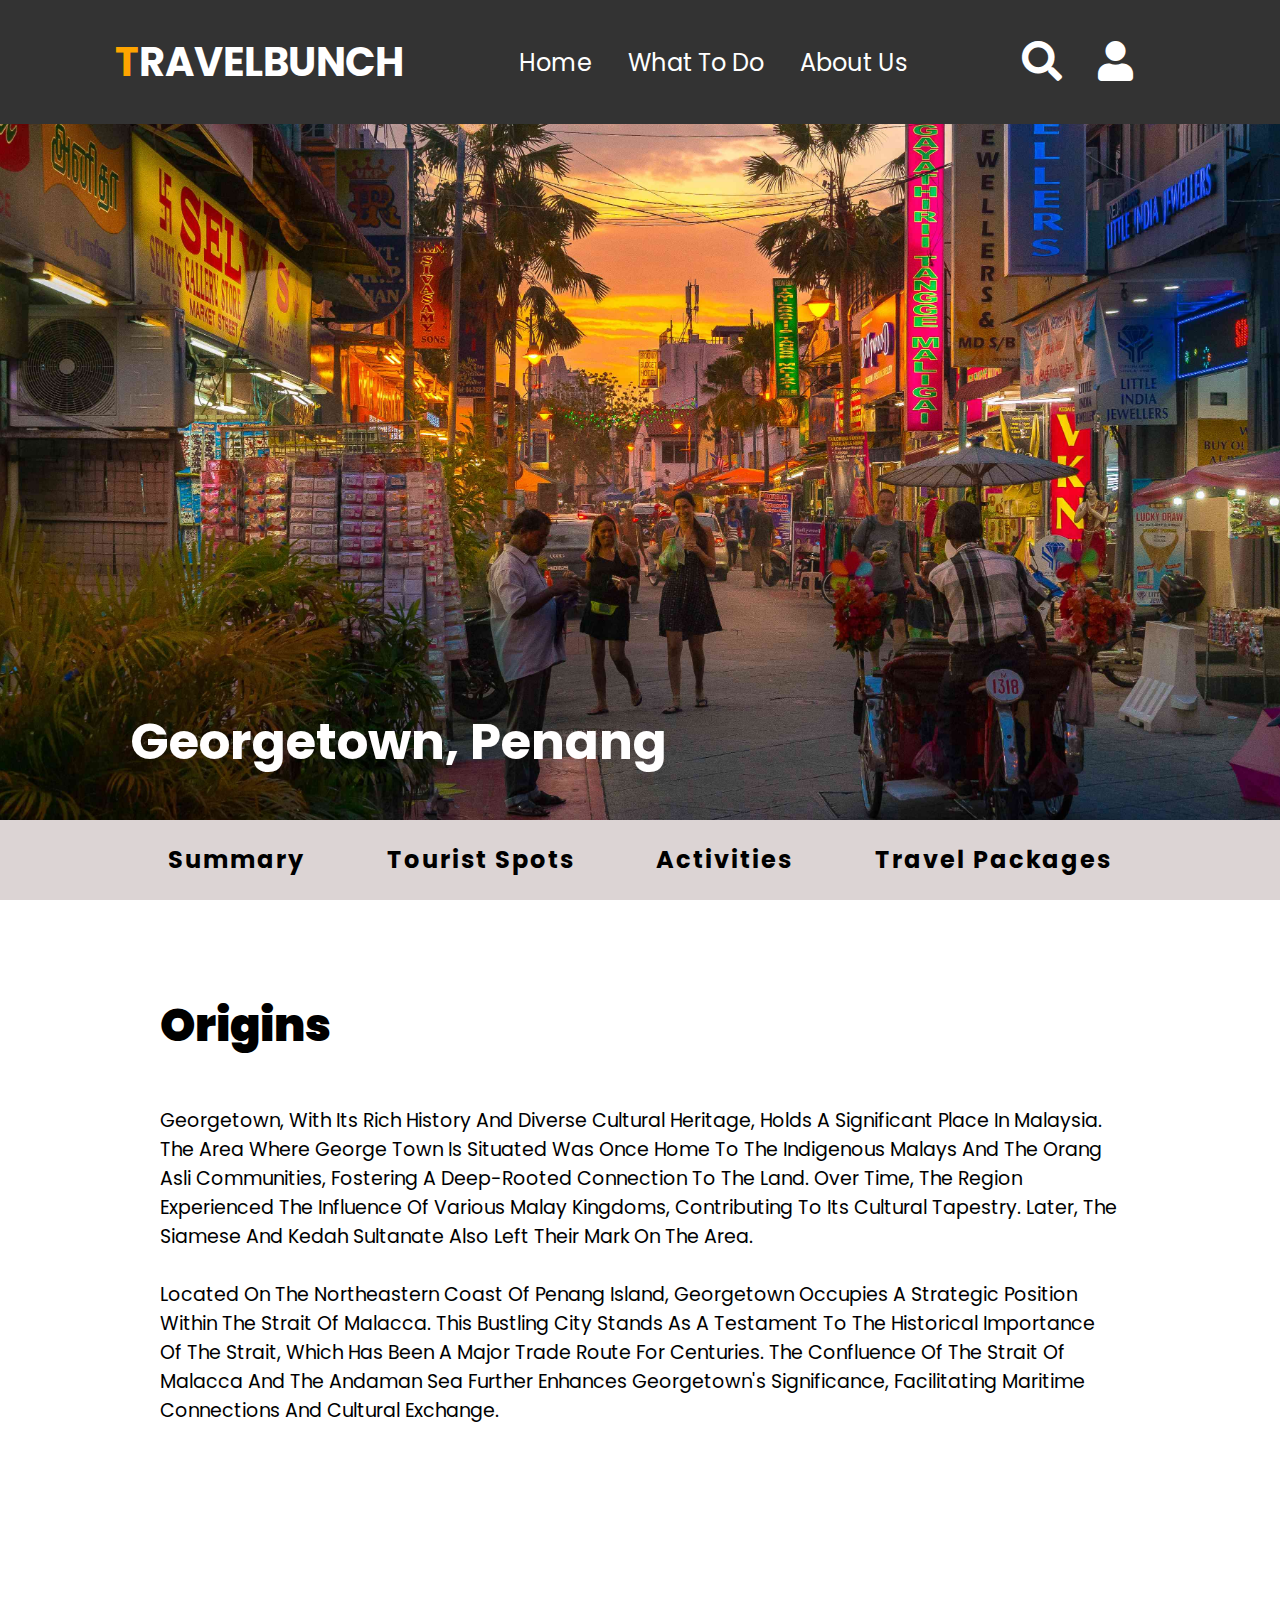
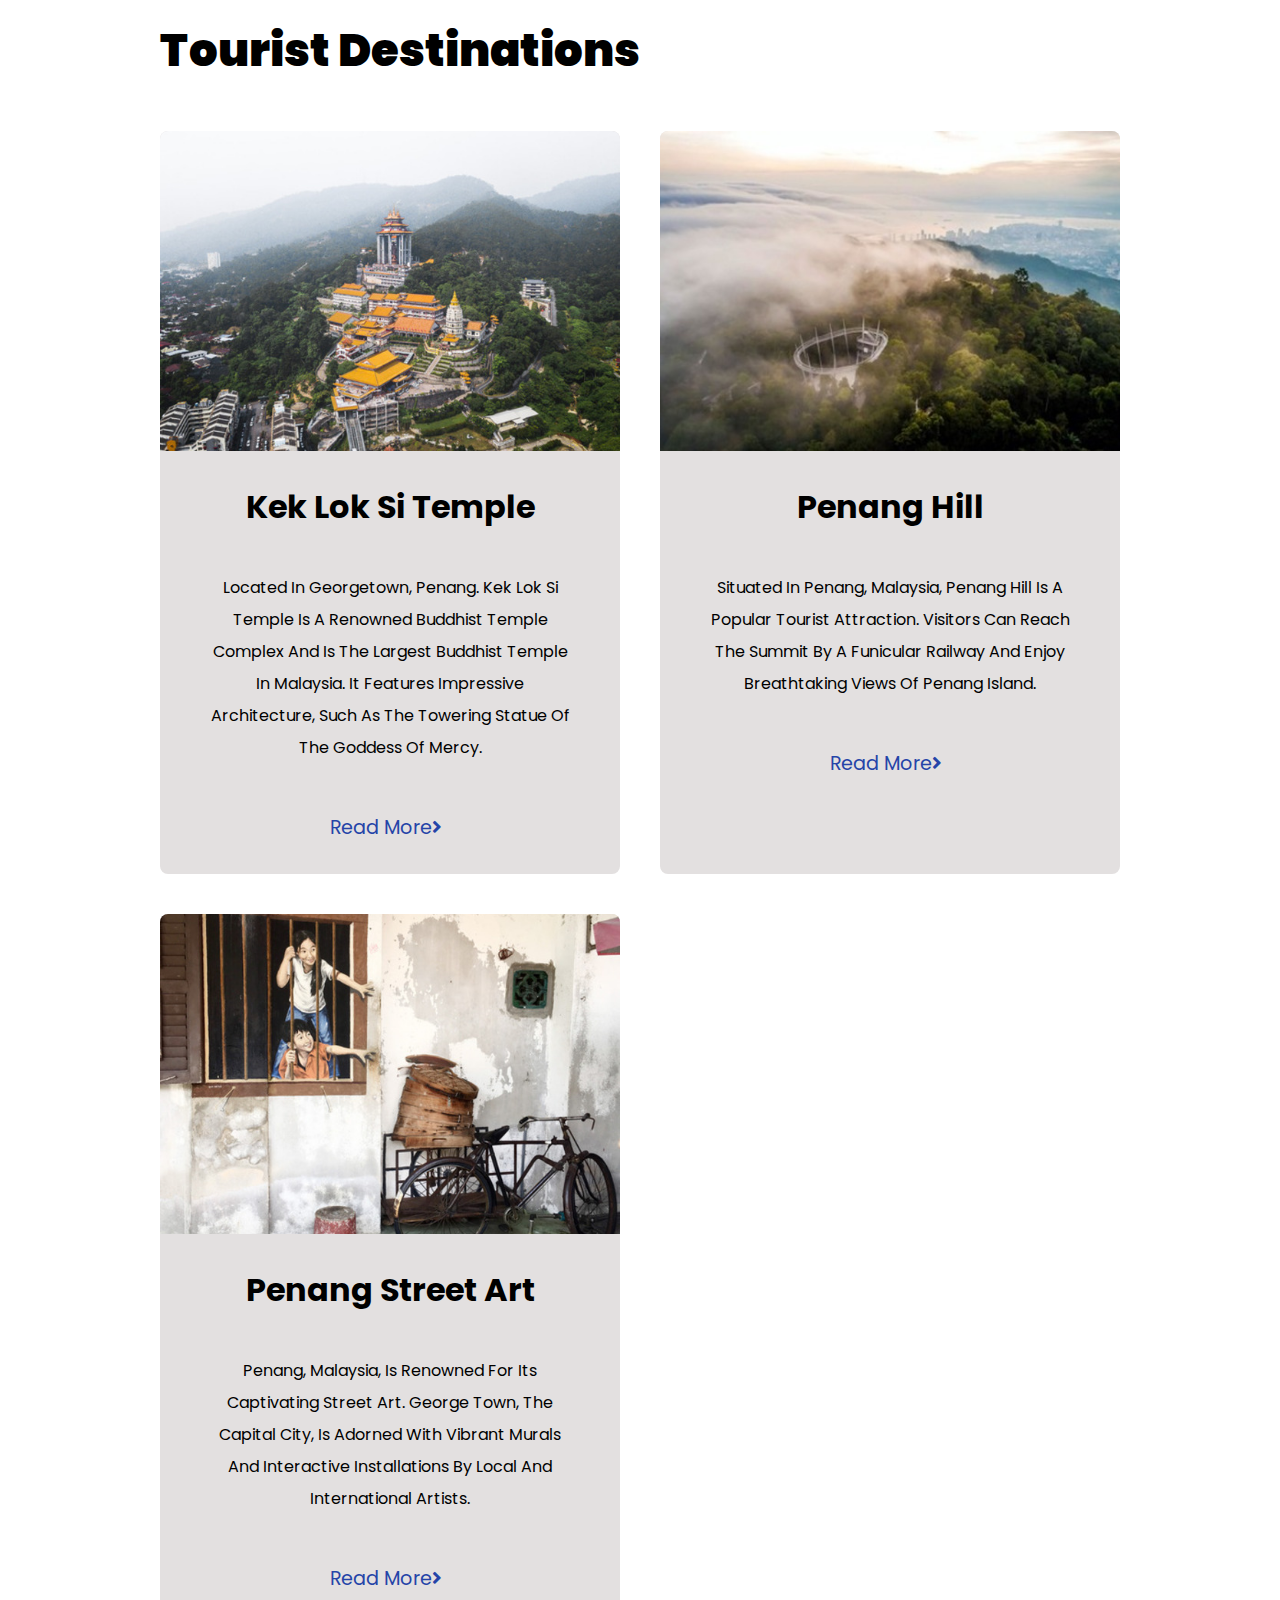
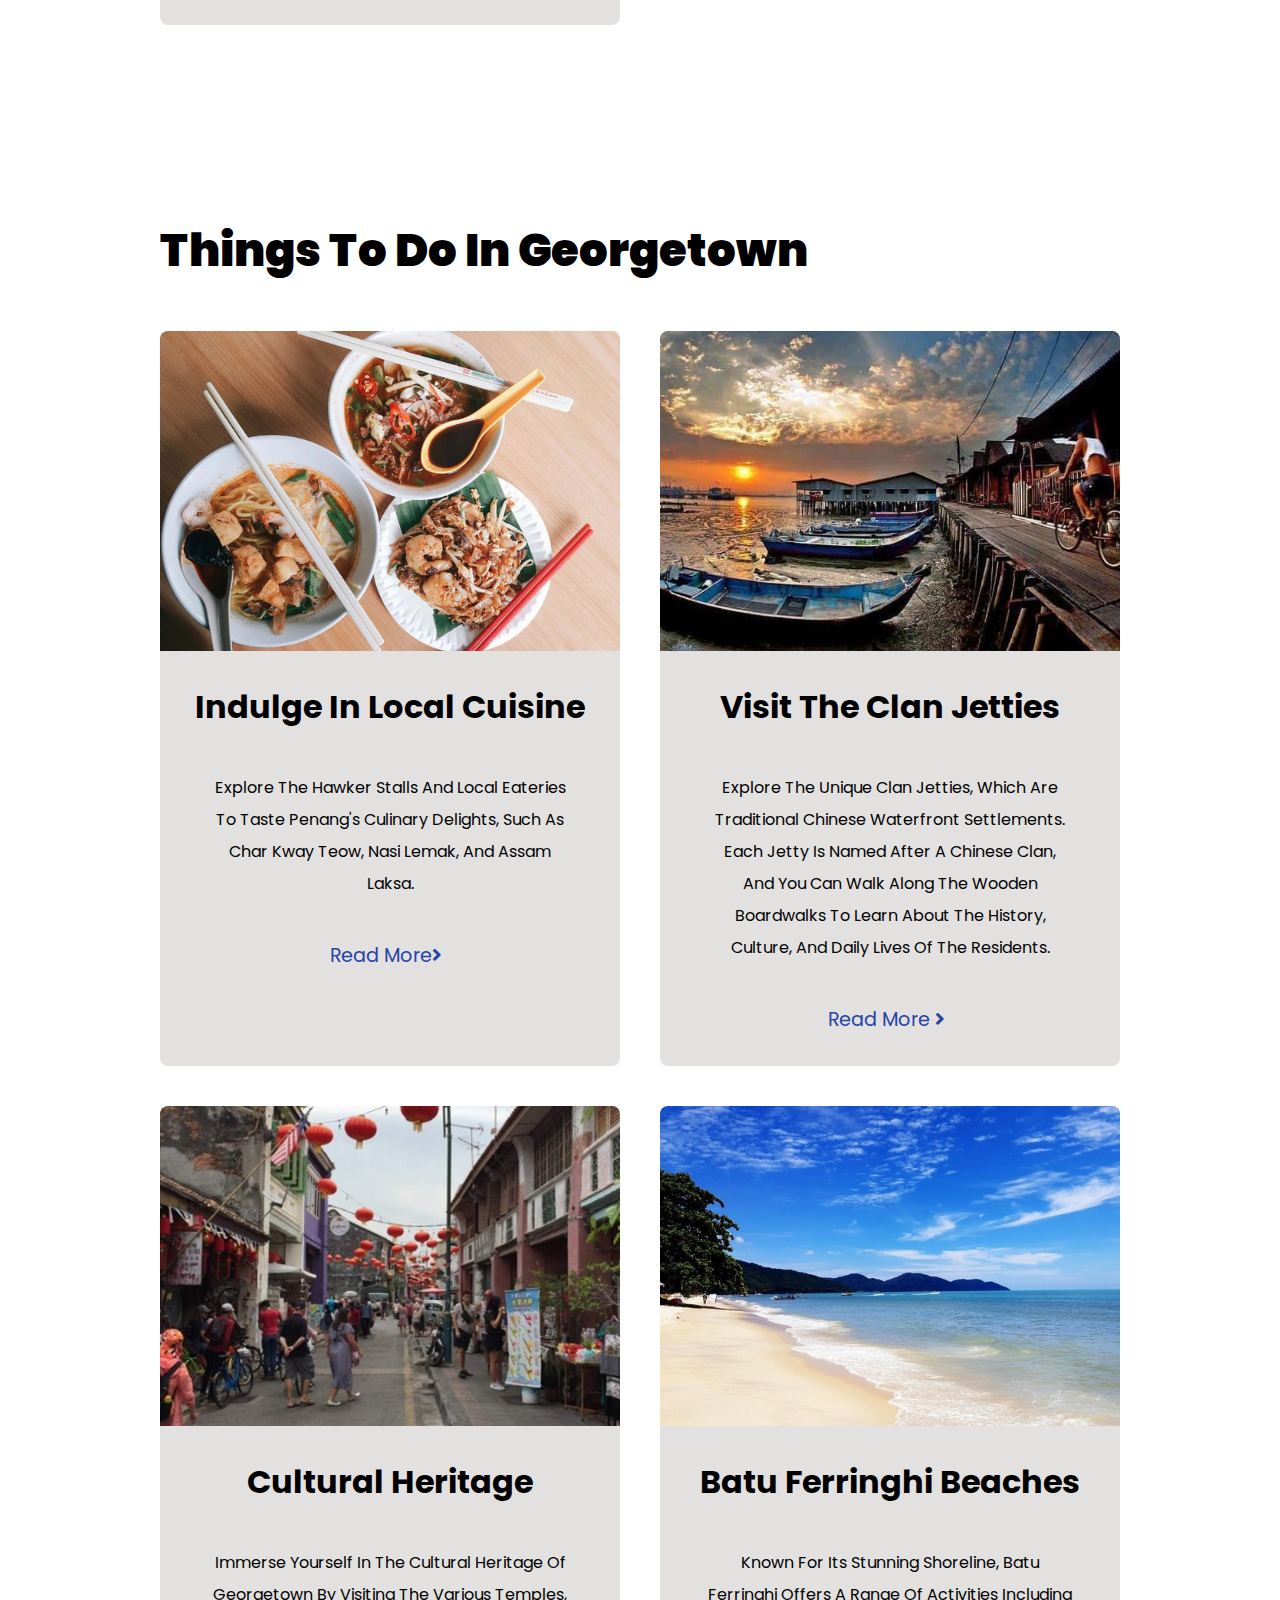
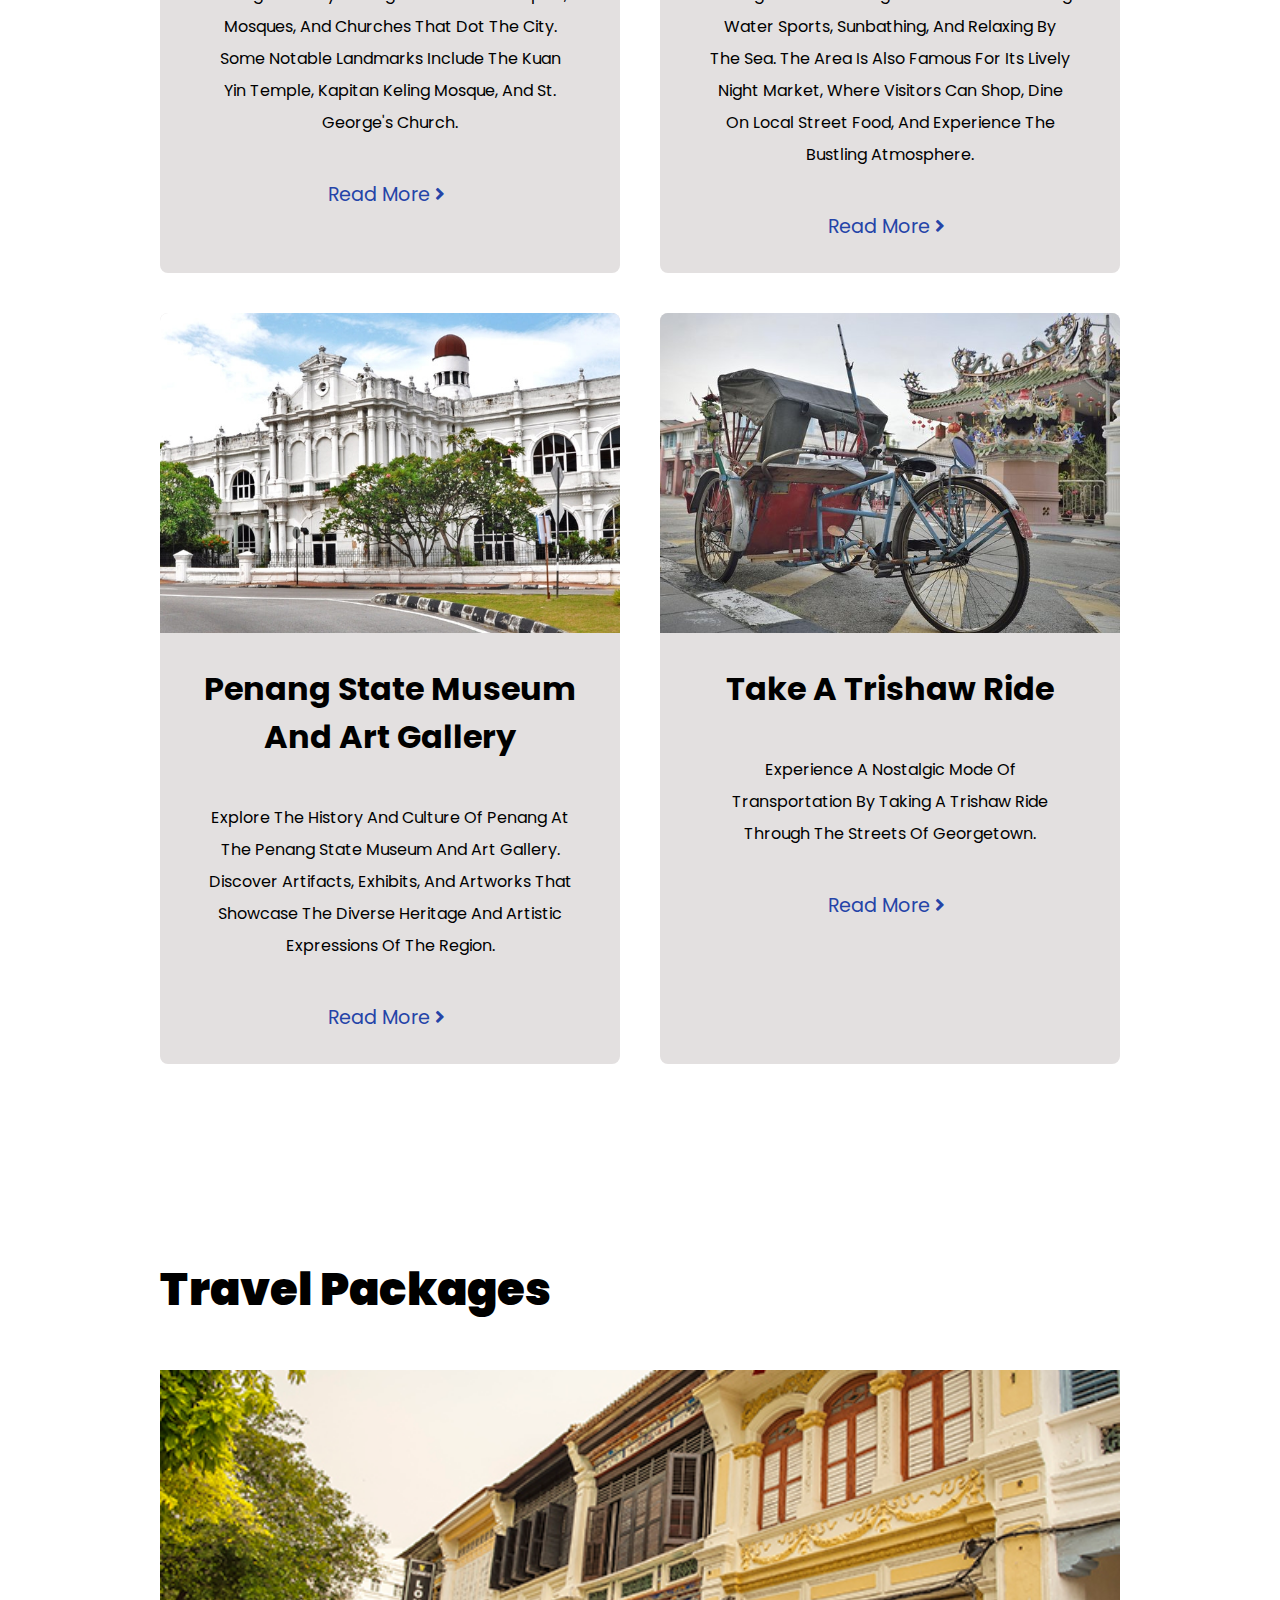
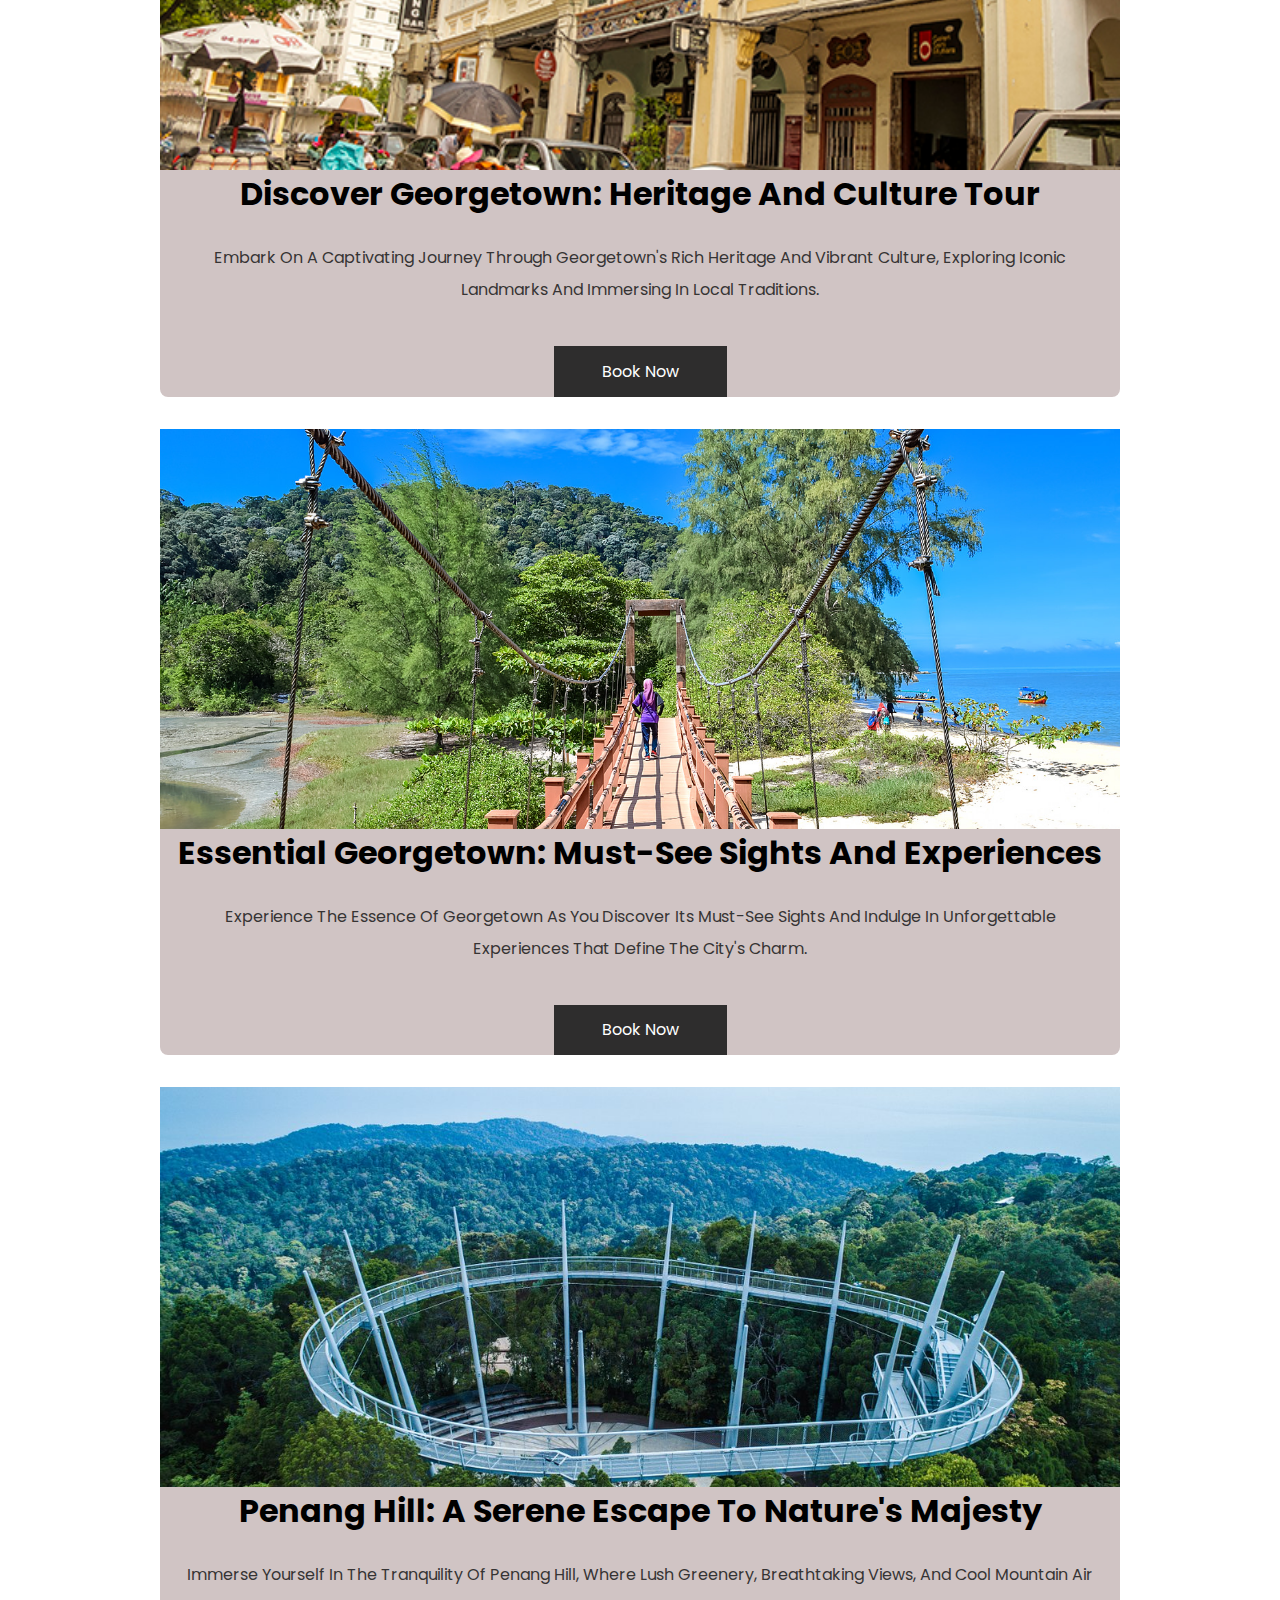
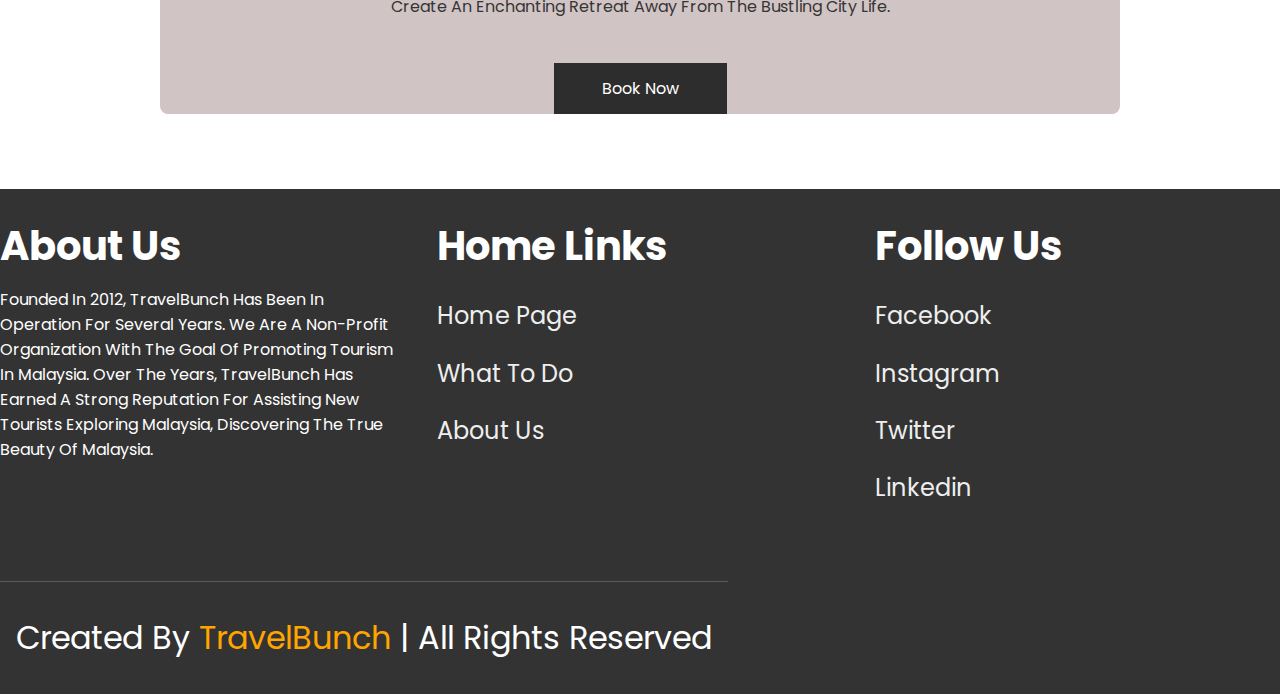
<file: base.html>
<!DOCTYPE html>
<html lang="en">
   

    <head>
        <meta charset="UTF-8">
        <meta name="description" content="Travel Recommendations">
        <title>Welcome To TravelBunch</title>
        <link rel="stylesheet" href="Georgetown/style.css"/>
        <meta name="viewport" content="width=device-width, initial-scale=1.0">
        <link rel="stylesheet" href="https://cdnjs.cloudflare.com/ajax/libs/font-awesome/5.15.3/css/all.min.css">
    </head>

    <body>
    
        <header>
            <div id="menu-bar" class="fas fa-bars"></div>
            <a href="index.html" class="logo"><span>T</span>ravelbunch</a>
    
            <nav class="navbar">
                <a href="index.html">Home</a>
                <a href="what_to_do.html">What To Do</a>
                <a href="about_contact.html">About Us</a>
            </nav>
    
            <div class="icons">
                <i class="fas fa-search" id="search-btn"></i>
                <i class="fas fa-user" id="login-btn"></i>
            </div>
    
            <form class="search-bar-container">
                <input type="search" id="search-bar" placeholder="Search Here...">
                <label for="search-bar" class="fas fa-search"></label>
            </form>
        </header>
    
        <div class="login-form-container">
    
            <i class="fas fa-times" id="form-close"></i>
    
            <form >
                <h3>Login</h3>
                <input type="email" class="box" placeholder="Enter your email">
                <input type="password" class="box" placeholder="Enter your password">
                <input type="submit" value="login now" class="btn">
                <input type="checkbox" id="remember">
                <label for="remember">Remember Me</label>
                <p>Forgotten Password? <a href="#">click here</a></p>
                <p>Don't have an account? <a href="register.html">register now</a></p>
            </form>
        </div>

   
        <nav class="navbar2">
            <div class="nav-buttons">
            <button onclick="scrollToSection('sec1')">Summary</button>
            <button onclick="scrollToSection('destination')">Tourist Spots</button>
            <button onclick="scrollToSection('activities')">Activities</button>
            <button onclick="scrollToSection('packages')">Travel Packages</button>
            </div>
        </nav>

        <div class="parallax"></div>

        <div class="image-text">Georgetown, Penang</div>


        <div id="sec1">
            <div class="title2">
                <br>
                <br>
                <h2><b>Origins</b></h2>
                <br>
            </div>

            <div class="summary-text">
                <p>
                Georgetown, with its rich history and diverse cultural heritage, holds a significant place in Malaysia. 
                The area where George Town is situated was once home to the indigenous Malays and the Orang Asli communities, 
                fostering a deep-rooted connection to the land. 
                Over time, the region experienced the influence of various Malay kingdoms, contributing to its cultural tapestry. 
                Later, the Siamese and Kedah Sultanate also left their mark on the area.</p>
                <br>
                <p>
                Located on the northeastern coast of Penang Island, Georgetown occupies a strategic position within the Strait of Malacca. 
                This bustling city stands as a testament to the historical importance of the strait, 
                which has been a major trade route for centuries. 
                The confluence of the Strait of Malacca and the Andaman Sea further enhances Georgetown's significance, 
                facilitating maritime connections and cultural exchange.</p>
            </div>

        </div>

        <br>
        <br>
        <br>
        <br>

        <section class="destination" id="destination">
            <div class="title2">
                <br>
                <br>
                <h2><b>Tourist Destinations</b></h2>
                <br>   
            </div>

            <div class="box-container">

                <div class="box">
                    <div class="image">
                        <img src="Georgetown/kek.jpg" alt ="">
                    </div>
            
                    <div class="content">
                        <h3 style="font-size:2rem; color:black;">Kek Lok Si Temple</h3>
                        <BR>
                        <P> Located in Georgetown, Penang. Kek Lok Si Temple is a renowned Buddhist temple complex and is the largest buddhist temple in Malaysia.
                            It features impressive architecture, such as the towering statue of the Goddess of Mercy. </P>
                        <BR>
                        <a href="#">Read More<i class="fas fa-angle-right"></i></a>
                    </div>
                </div>

                <div class="box">
                    <div class="image">
                        <img src="Georgetown/hill.jpg" alt ="">
                    </div>
            
                    <div class="content">
                        <h3 style="font-size:2rem; color:black;">Penang Hill</h3>
                        <BR>
                        <P>Situated in Penang, Malaysia, Penang Hill is a popular tourist attraction. 
                            Visitors can reach the summit by a funicular railway and enjoy breathtaking views of Penang Island. </P>
                        <BR>
                        <a href="#">Read More<i class="fas fa-angle-right"></i></a>
                    </div>
                </div>

                <div class="box">
                    <div class="image">
                        <img src="Georgetown/art.jpg" alt ="">
                    </div>
            
                    <div class="content">
                        <h3 style="font-size:2rem; color:black;">Penang Street Art</h3>
                        <BR>
                        <P>Penang, Malaysia, is renowned for its captivating street art. 
                            George Town, the capital city, is adorned with vibrant murals and interactive installations by local and international artists. </P>
                        <BR>
                        <a href="#">Read More<i class="fas fa-angle-right"></i></a>
                    </div>
                </div>

            </div>
        </section>

        <br>
        <br>
        <br>
        <br>

        <section class="activities" id="activities">
            <div class="title2">
                <br>
                <br>
                <h2><b>Things To Do In Georgetown</b></h2>
                <br>   
            </div>

            <div class="act-box-container">

                <div class="act-box">
                    <div class="act-image">
                        <img src="Georgetown/cuisine.jpg" alt ="">
                    </div>
            
                    <div class="act-content">
                        <h3 style="font-size:2rem; color:black;">Indulge In Local Cuisine</h3>
                        <BR>
                        <p> Explore the hawker stalls and local eateries to taste Penang's culinary delights, such as char kway teow, nasi lemak, and assam laksa.  </p>
                        <BR>
                        <a href="#">Read More<i class="fas fa-angle-right"></i></a>
                    </div>
                </div>

                <div class="act-box">
                    <div class="act-image">
                        <img src="Georgetown/jetty.jpg" alt ="">
                    </div>
            
                    <div class="act-content">
                        <h3 style="font-size:2rem; color:black;">Visit The Clan Jetties</h3>
                        <BR>
                        <P> Explore the unique Clan Jetties, which are traditional Chinese waterfront settlements. Each jetty is named after a Chinese clan, and you can walk along the wooden boardwalks to learn about the history, culture, and daily lives of the residents. </P>
                        <BR>
                        <a href="#">Read More <i class="fas fa-angle-right"></i></a>
                    </div>
                </div>

                <div class="act-box">
                    <div class="act-image">
                        <img src="Georgetown/cultural.jpg" alt ="">
                    </div>
            
                    <div class="act-content">
                        <h3 style="font-size:2rem; color:black;">Cultural Heritage</h3>
                        <BR>
                        <P> Immerse yourself in the cultural heritage of Georgetown by visiting the various temples, mosques, and churches that dot the city. Some notable landmarks include the Kuan Yin Temple, Kapitan Keling Mosque, and St. George's Church.</P>
                        <BR>
                        <a href="#">Read More <i class="fas fa-angle-right"></i></a>
                    </div>
                </div>

                <div class="act-box">
                    <div class="act-image">
                        <img src="Georgetown/beach.jpg" alt ="">
                    </div>
            
                    <div class="act-content">
                        <h3 style="font-size:2rem; color:black;">Batu Ferringhi Beaches</h3>
                        <BR>
                        <P> Known for its stunning shoreline, Batu Ferringhi offers a range of activities including water sports, sunbathing, and relaxing by the sea. The area is also famous for its lively night market, where visitors can shop, dine on local street food, and experience the bustling atmosphere. </P>
                        <BR>
                        <a href="#">Read More <i class="fas fa-angle-right"></i></a>
                    </div>
                </div>

                <div class="act-box">
                    <div class="act-image">
                        <img src="Georgetown/museum.jpg" alt ="">
                    </div>
            
                    <div class="act-content">
                        <h3 style="font-size:2rem; color:black;">Penang State Museum and Art Gallery</h3>
                        <BR>
                        <P> Explore the history and culture of Penang at the Penang State Museum and Art Gallery. Discover artifacts, exhibits, and artworks that showcase the diverse heritage and artistic expressions of the region. </P>
                        <BR>
                        <a href="#">Read More <i class="fas fa-angle-right"></i></a>
                    </div>
                </div>

                <div class="act-box">
                    <div class="act-image">
                        <img src="Georgetown/trishaw.jpg" alt ="">
                    </div>
            
                    <div class="act-content">
                        <h3 style="font-size:2rem; color:black;">Take a Trishaw Ride</h3>
                        <BR>
                        <P> Experience a nostalgic mode of transportation by taking a trishaw ride through the streets of Georgetown. </P>
                        <BR>
                        <a href="#">Read More <i class="fas fa-angle-right"></i></a>
                    </div>
                </div>

            </div>
        </section>

        <br><br><br><br>

        <section class="packages" id="packages">

            <div class="title2">
                <br>
                <br>
                <h2><b>Travel Packages</b></h2>
                <br>   
            </div>

            <div class="package-container">

                <div class="p-box">
                    <div class="p-image">
                        <img src="Georgetown/ga1.jpg" alt="">
                    </div>
                    <div class="p-content">
                        <h3>Discover Georgetown: Heritage and Culture Tour</h3>
                        <p> Embark on a captivating journey through Georgetown's rich heritage and 
                            vibrant culture, exploring iconic landmarks and immersing in local traditions. </p>
                        <a href="# " class="p-btn">Book Now</a>
                    </div>
                </div>

                <div class="p-box">
                    <div class="p-image">
                        <img src="Georgetown/ga2.jpg" alt="">
                    </div>
                    <div class="p-content">
                        <h3>Essential Georgetown: Must-See Sights and Experiences</h3>
                        <p>Experience the essence of Georgetown as you discover its must-see sights and 
                            indulge in unforgettable experiences that define the city's charm.</p>
                        <a href="# " class="p-btn">Book Now</a>
                    </div>
                </div>
                
                <div class="p-box">
                    <div class="p-image">
                        <img src="Georgetown/ga3.jpg" alt="">
                    </div>
                    <div class="p-content">
                        <h3>Penang Hill: A Serene Escape to Nature's Majesty</h3>
                        <p> Immerse yourself in the tranquility of Penang Hill, where lush greenery, breathtaking views, 
                            and cool mountain air create an enchanting retreat away from the bustling city life.</p>
                        <a href="# " class="p-btn">Book Now</a>
                    </div>
                </div>

            </div>
        </section>

        <br><br><br>

      <!-- footer section start-->
    <section class="footer">

        <div class="box-container">

            <div class="box">
                <h3>about us</h3>
                <p> Founded in 2012, TravelBunch has been in operation for several years. We are a non-profit organization with the goal of promoting Tourism in Malaysia. Over the years, TravelBunch has earned a strong reputation for assisting new tourists exploring Malaysia, discovering the true beauty of Malaysia.</p>
            </div>

            <div class="box">
                <h3>home links</h3>
                <a href="index.html">Home Page</a>
                <a href="what_to_do.html">What To Do</a>
                <a href="about_contact.html">About Us</a> 
            </div>
            <div class="box">
                <h3>follow us</h3>
                <a href="#">facebook</a>
                <a href="#">instagram</a>
                <a href="#">twitter</a>
                <a href="#">linkedin</a> 
            </div>

            <h2 class="credit">
                created by <span> TravelBunch </span> | All Rights Reserved 
            </h2>

        </div>


    </section>

<!-- footer section ends -->
            <script>
                function scrollToSection(sectionId) {
    const section = document.getElementById(sectionId);
    section.scrollIntoView({ behavior: 'smooth' });
}

let searchBtn = document.querySelector('#search-btn')
let searchBar = document.querySelector('.search-bar-container')

let formBtn = document.querySelector('#login-btn')
let loginForm = document.querySelector('.login-form-container')
let formClose = document.querySelector('#form-close')

let menu = document.querySelector('#menu-bar')
let navbar = document.querySelector('.navbar')

window.onscroll = () =>{
    searchBtn.classList.remove('fa-times');
    searchBar.classList.remove('active');
    menu.classList.remove('fa-times');
    navbar.classList.remove('active');
    loginForm.classList.remove('active');
}

searchBtn.addEventListener('click', () =>{
    searchBtn.classList.toggle('fa-times');
    searchBar.classList.toggle('active');
})

menu.addEventListener('click', () =>{
    menu.classList.toggle('fa-times');
    navbar.classList.toggle('active');
})

formBtn.addEventListener('click', () =>{      //Add Form
    loginForm.classList.add('active');
})

formClose.addEventListener('click', () =>{    //Remove Form
    loginForm.classList.remove('active');
})
            </script>
    </body>
</html>
</file>
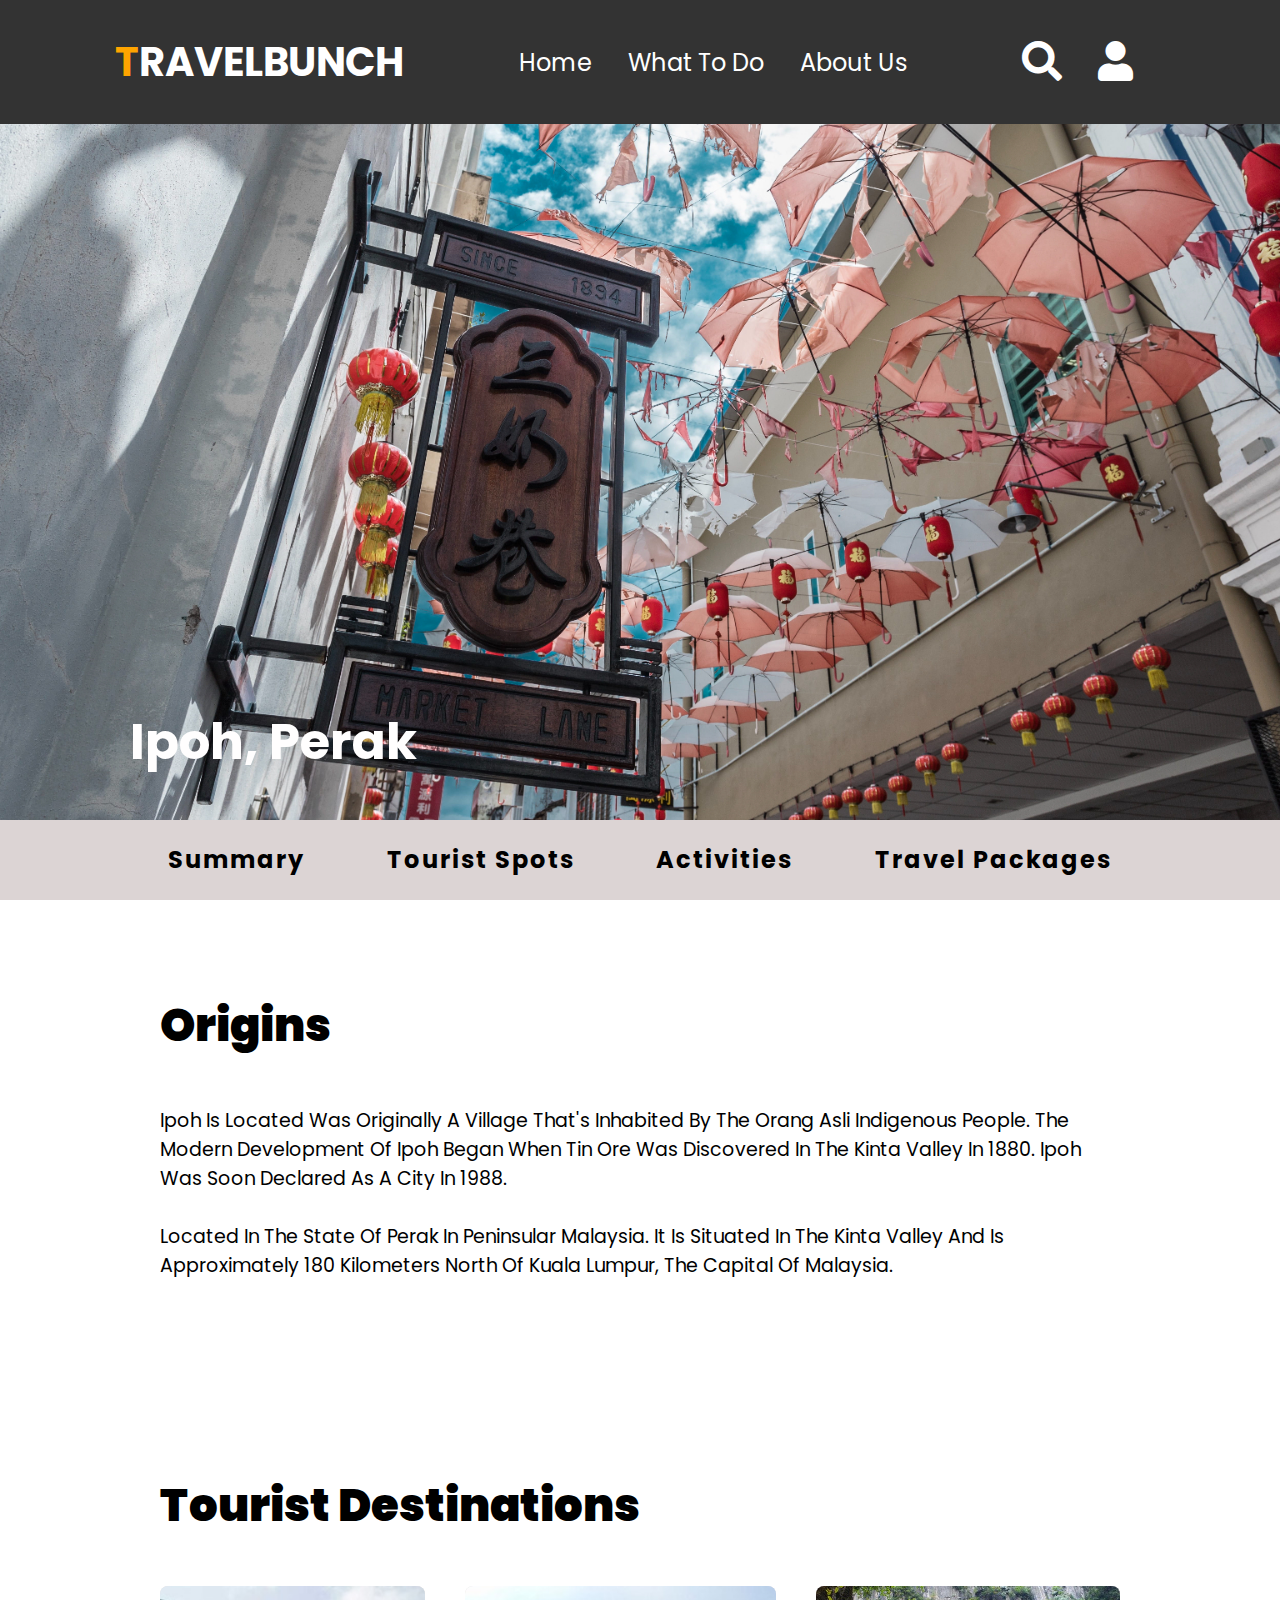
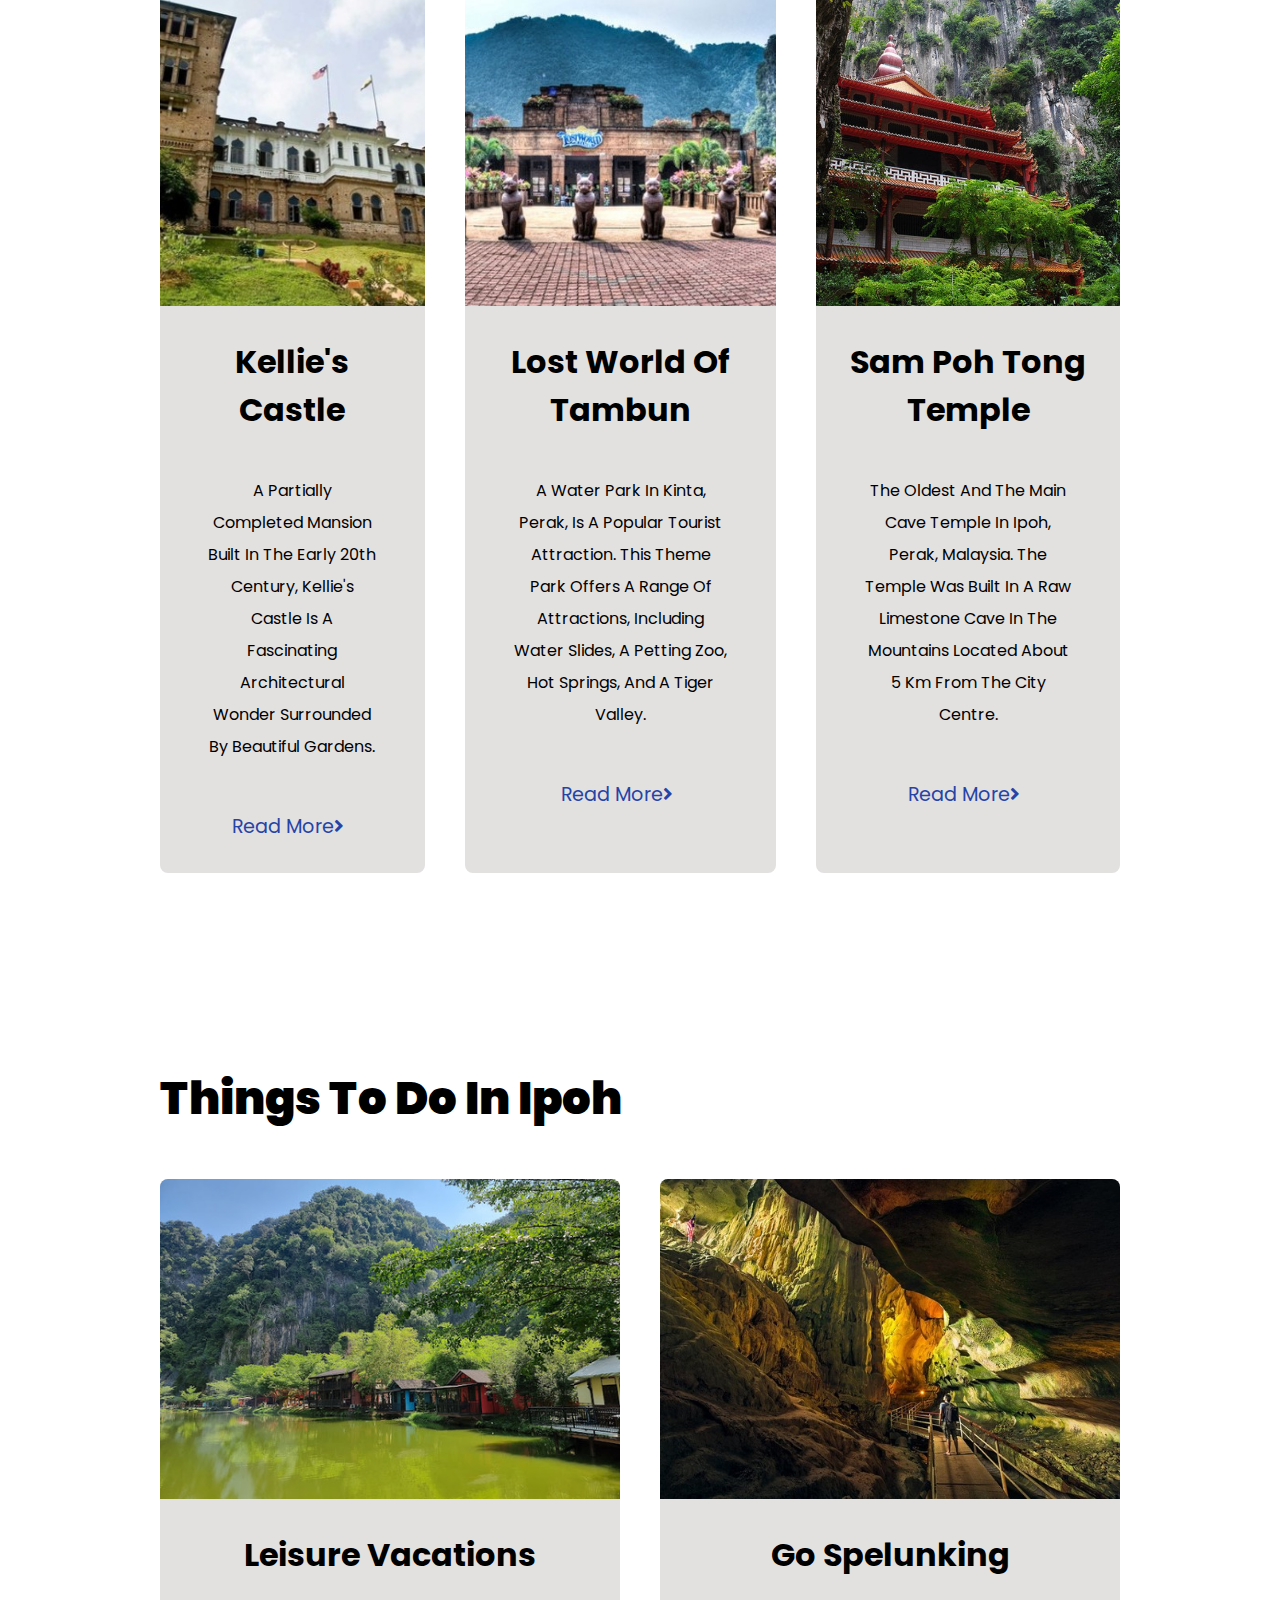
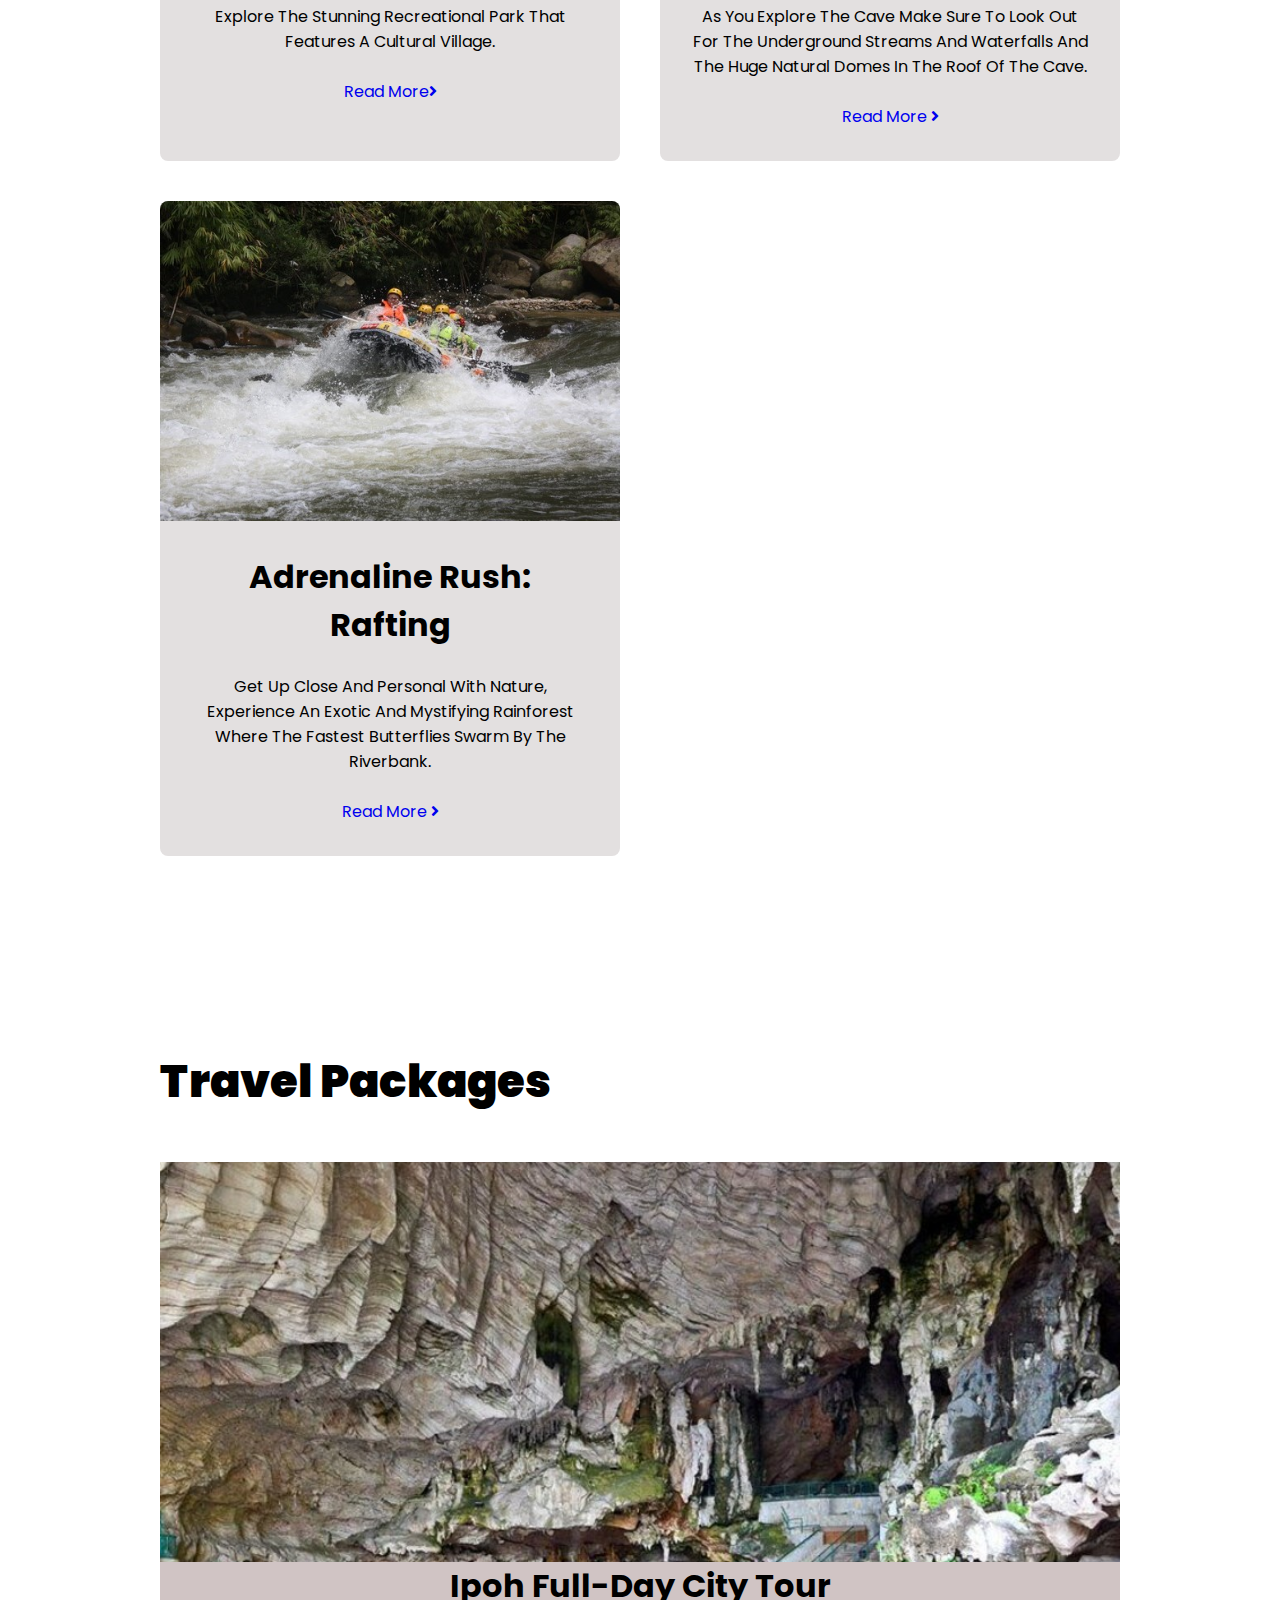
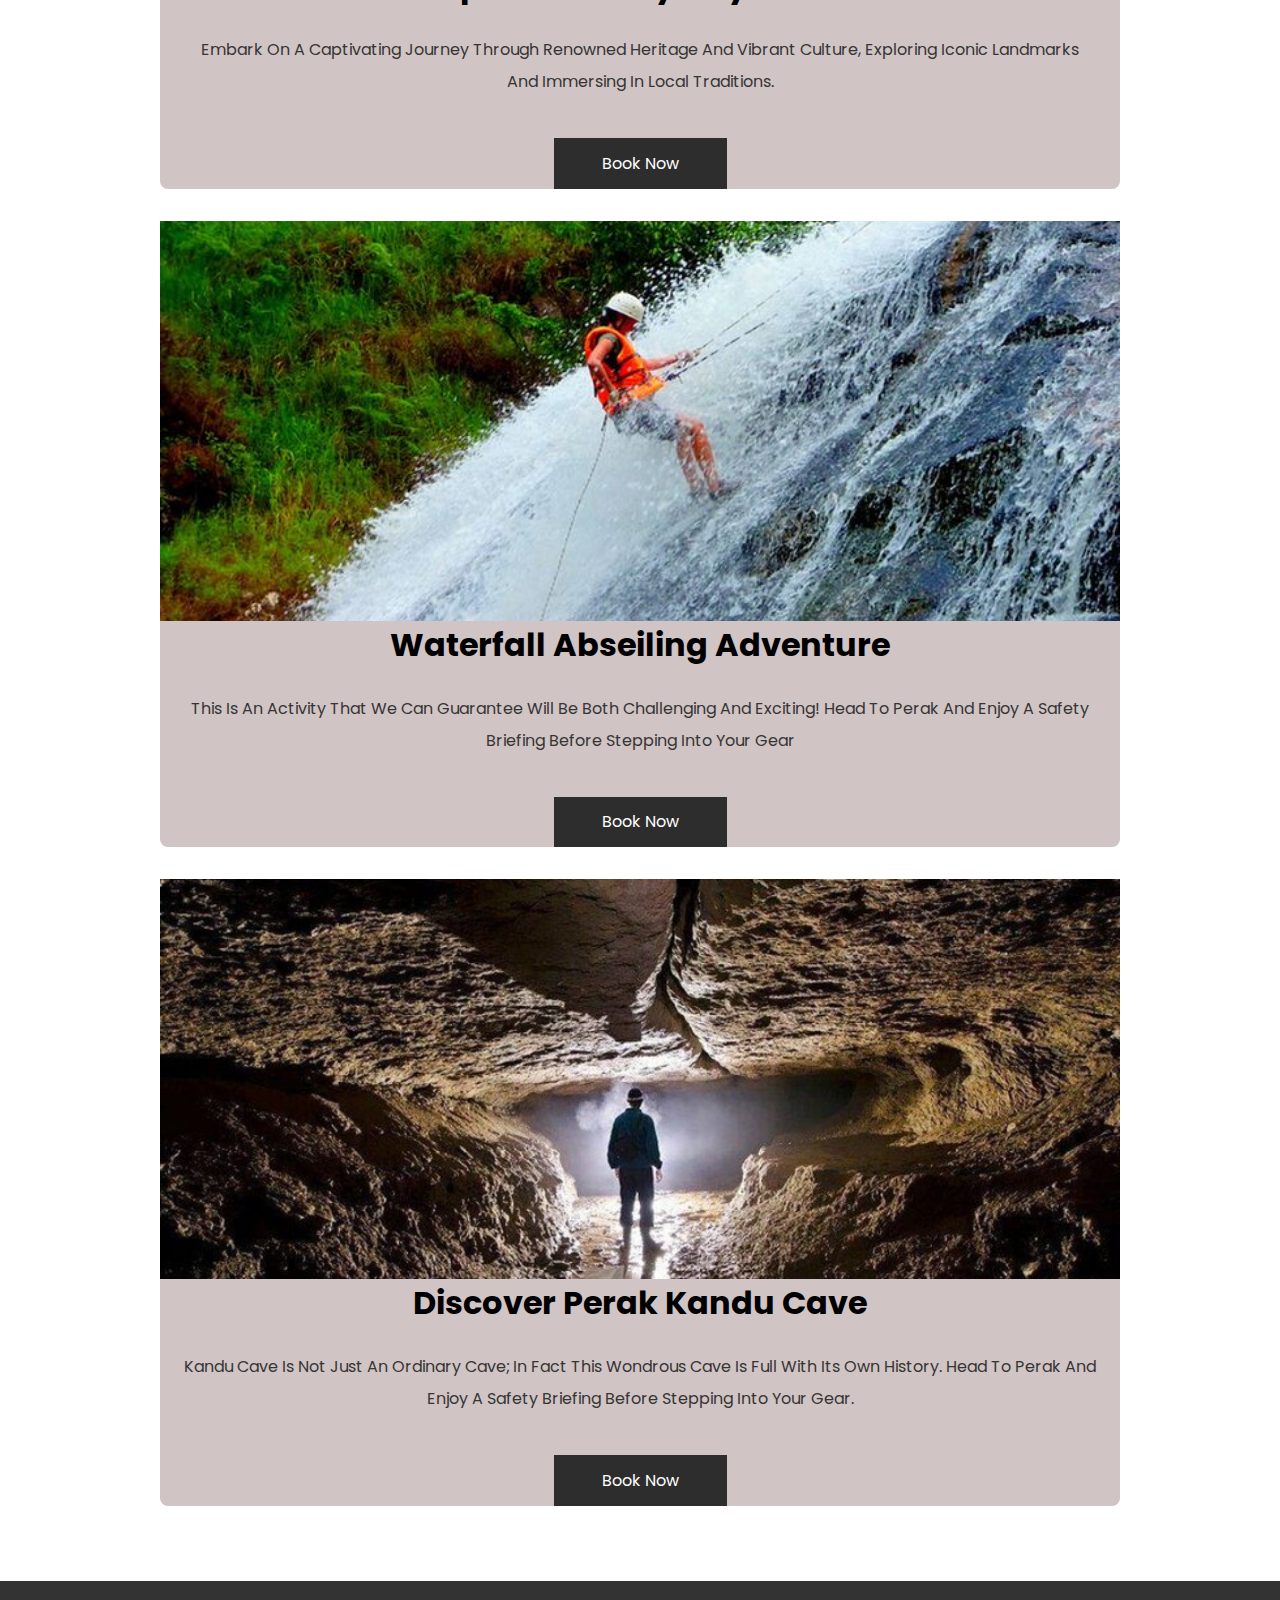
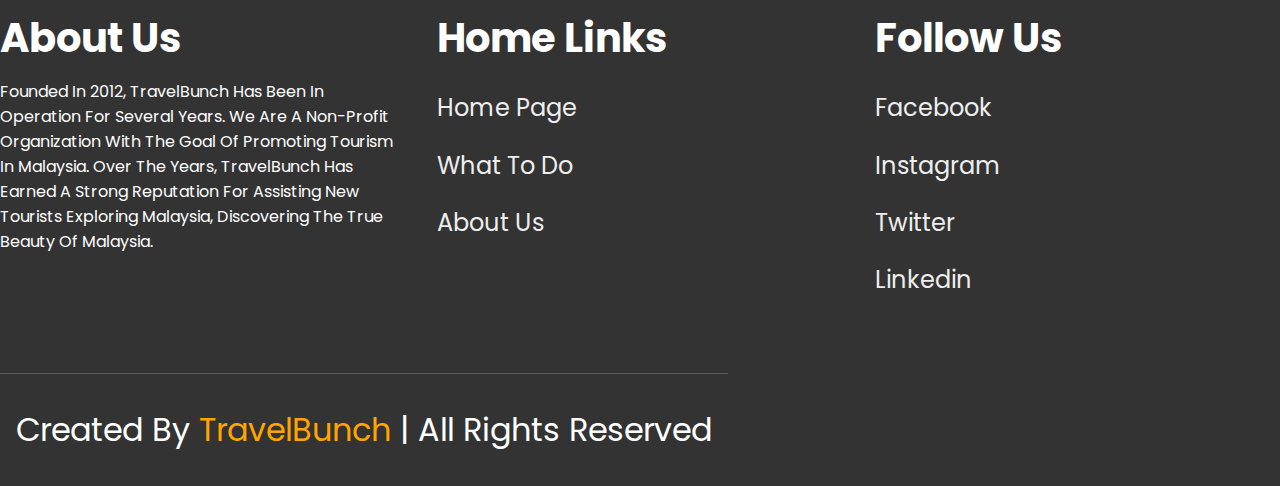
<file: IpohSpots.html>
<!DOCTYPE html>
<html lang="en">
    <head>
        <meta charset="UTF-8">
        <meta name="viewport" content="width=device-width, initial-scale=1.0">
        <meta name="description" content="Travel Recommendations">
        <title>Welcome To TravelBunch</title>
        <link rel="stylesheet" href="Ipoh/Ipoh.css"/>
        <link rel="stylesheet" href="https://cdnjs.cloudflare.com/ajax/libs/font-awesome/5.15.3/css/all.min.css">
    </head>

    <body>
    
        <header>
            <div id="menu-bar" class="fas fa-bars"></div>
            <a href="index.html" class="logo"><span>T</span>ravelbunch</a>
    
            <nav class="navbar">
                <a href="index.html">Home</a>
                <a href="what_to_do.html">What To Do</a>
                <a href="about_contact.html">About Us</a>
            </nav>
    
            <div class="icons">
                <i class="fas fa-search" id="search-btn"></i>
                <i class="fas fa-user" id="login-btn"></i>
            </div>
    
            <form class="search-bar-container">
                <input type="search" id="search-bar" placeholder="Search Here...">
                <label for="search-bar" class="fas fa-search"></label>
            </form>
        </header>
    
        <div class="login-form-container">
    
            <i class="fas fa-times" id="form-close"></i>
    
            <form>
                <h3>Login</h3>
                <input type="email" class="box" placeholder="Enter your email">
                <input type="password" class="box" placeholder="Enter your password">
                <input type="submit" value="login now" class="btn">
                <input type="checkbox" id="remember">
                <label for="remember">Remember Me</label>
                <p>Forgotten Password? <a href="#">click here</a></p>
                <p>Don't have an account? <a href="register.html">register now</a></p>
            </form>
        </div>

        
            <nav class="navbar2">
                <div class="nav-buttons">
                <button onclick="scrollToSection('sec1')">Summary</button>
                <button onclick="scrollToSection('destination')">Tourist Spots</button>
                <button onclick="scrollToSection('activities')">Activities</button>
                <button onclick="scrollToSection('packages')">Travel Packages</button>
                </div>
            </nav>
    
            <div class="parallax"></div>
    
            <div class="image-text">Ipoh, Perak</div>
    
    
            <div id="sec1">
                <div class="title2">
                    <br>
                    <br>
                    <h2><b>Origins</b></h2>
                    <br>
                </div>
    
                <div class="summary-text">
                    <p>
                         Ipoh is located was originally a village that's inhabited by the Orang Asli indigenous people. The modern development of Ipoh began when tin ore was discovered in the Kinta Valley in 1880. Ipoh was soon declared as a city in 1988. 
                    </p>
                    <br>
                    <p>
                        Located in the state of Perak in Peninsular Malaysia. It is situated in the Kinta Valley and is approximately 180 kilometers north of Kuala Lumpur, the capital of Malaysia. </p>
                </div>
    
            </div>
    
            <br>
            <br>
            <br>
            <br>
    
            <section class="destination" id="destination">
                <div class="title2">
                    <br>
                    <br>
                    <h2><b>Tourist Destinations</b></h2>
                    <br>   
                </div>
    
                <div class="box-container">
    
                    <div class="box">
                        <div class="image">
                            <img src="Ipoh/KC.jpg" alt ="">
                        </div>
                
                        <div class="content">
                            <h3 style="font-size:2rem; color:black;">Kellie's Castle</h3>
                            <BR>
                            <P> A partially completed mansion built in the early 20th century, Kellie's Castle is a fascinating architectural wonder surrounded by beautiful gardens.</P>
                            <BR>
                            <a href="#">Read More<i class="fas fa-angle-right"></i></a>
                        </div>
                    </div>
    
                    <div class="box">
                        <div class="image">
                            <img src="Ipoh/LWOT.jpg" alt ="">
                        </div>
                
                        <div class="content">
                            <h3 style="font-size:2rem; color:black;">Lost World of Tambun</h3>
                            <BR>
                            <P>A water park in Kinta, Perak, is a popular tourist attraction. This theme park offers a range of attractions, including water slides,
                                 a petting zoo, hot springs, and a tiger valley. </P>
                            <BR>
                            <a href="#">Read More<i class="fas fa-angle-right"></i></a>
                        </div>
                    </div>
    
                    <div class="box">
                        <div class="image">
                            <img src="Ipoh/SPT.jpg" alt ="">
                        </div>
                
                        <div class="content">
                            <h3 style="font-size:2rem; color:black;">Sam Poh Tong Temple</h3>
                            <BR>
                            <P>The oldest and the main cave temple in Ipoh, Perak, Malaysia.
                                 The temple was built in a raw limestone cave in the mountains located about 5 km from the city centre.</P>
                            <BR>
                            <a href="#">Read More<i class="fas fa-angle-right"></i></a>
                        </div>
                    </div>
    
                </div>
            </section>
    
            <br>
            <br>
            <br>
            <br>
    
            <section class="activities" id="activities">
                <div class="title2">
                    <br>
                    <br>
                    <h2><b>Things To Do In Ipoh</b></h2>
                    <br>   
                </div>
    
                <div class="act-box-container">
    
                    <div class="act-box">
                        <div class="act-image">
                            <img src="Ipoh/QXLIpoh.jpg" alt ="">
                        </div>
                
                        <div class="act-content">
                            <h3 style="font-size:2rem; color:black;">Leisure Vacations</h3>
                            <BR>
                            <p> Explore the stunning recreational park that features a cultural village.  </p>
                            <BR>
                            <a href="#">Read More<i class="fas fa-angle-right"></i></a>
                        </div>
                    </div>
    
                    <div class="act-box">
                        <div class="act-image">
                            <img src="Ipoh/GuaTempurung.jpg" alt ="">
                        </div>
                
                        <div class="act-content">
                            <h3 style="font-size:2rem; color:black;">Go spelunking</h3>
                            <BR>
                            <P> As you explore the cave make sure to look out for the underground streams and waterfalls and the huge natural domes in the roof of the cave. </P>
                            <BR>
                            <a href="#">Read More <i class="fas fa-angle-right"></i></a>
                        </div>
                    </div>
    
                    <div class="act-box">
                        <div class="act-image">
                            <img src="Ipoh/riverRaft.jpg" alt ="">
                        </div>
                
                        <div class="act-content">
                            <h3 style="font-size:2rem; color:black;">Adrenaline Rush: Rafting</h3>
                            <BR>
                            <P> Get up close and personal with nature, experience an exotic and mystifying rainforest where the fastest butterflies swarm by the riverbank.</P>
                            <BR>
                            <a href="#">Read More <i class="fas fa-angle-right"></i></a>
                        </div>
                    </div>
    
                </div>
            </section>
    
            <br>
            <br>
            <br>
            <br>
    
            <section class="packages" id="packages">
    
                <div class="title2">
                    <br>
                    <br>
                    <h2><b>Travel Packages</b></h2>
                    <br>   
                </div>
    
                <div class="package-container">
    
                    <div class="p-box">
                        <div class="p-image">
                            <img src="Ipoh/CavePackage.jpg" alt="">
                        </div>
                        <div class="p-content">
                            <h3>Ipoh Full-Day City Tour</h3>
                            <p> Embark on a captivating journey through renowned heritage and 
                                vibrant culture, exploring iconic landmarks and immersing in local traditions. </p>
                            <a href="https://www.expedia.com.my/things-to-do/ipoh-full-day-city-tour-from-kuala-lumpur.a949214.activity-details?endDate=2023-07-23&location=Ipoh%2C%20Perak%2C%20Malaysia&rid=1618&sort=RECOMMENDED&startDate=2023-07-09&swp=on" class="p-btn">Book Now</a>
                        </div>
                    </div>
    
                    <div class="p-box">
                        <div class="p-image">
                            <img src="Ipoh/abseiling.jpg" alt="">
                        </div>
                        <div class="p-content">
                            <h3>Waterfall Abseiling Adventure</h3>
                            <p>This is an activity that we can guarantee will be both challenging and exciting! 
                                Head to Perak and enjoy a safety briefing before stepping into your gear</p>
                            <a href="https://www.expedia.com.my/things-to-do/waterfall-abseiling-adventure-at-gopeng-from-kl.a1271107.activity-details?endDate=2023-07-23&location=Ipoh%2C%20Perak%2C%20Malaysia&rid=1618&sort=RECOMMENDED&startDate=2023-07-09&swp=on" class="p-btn">Book Now</a>
                        </div>
                    </div>
                    
                    <div class="p-box">
                        <div class="p-image">
                            <img src="Ipoh/kanduCave.jpg" alt="">
                        </div>
                        <div class="p-content">
                            <h3>Discover Perak Kandu Cave</h3>
                            <p> Kandu Cave is not just an ordinary cave; in fact this wondrous cave is full with its own history. 
                                Head to Perak and enjoy a safety briefing before stepping into your gear.</p>
                            <a href="https://www.expedia.com.my/things-to-do/discover-perak-kandu-cave-from-kl.a1271110.activity-details?&rid=1618&location=Ipoh%2C+Perak%2C+Malaysia&startDate=2023-07-09&endDate=2023-07-23&sort=RECOMMENDED&swp=on" class="p-btn">Book Now</a>
                        </div>
                    </div>
    
                </div>
            </section>

            <br><br><br>

                    
    <!-- footer section start-->
    <section class="footer">

        <div class="box-container">

            <div class="box">
                <h3>about us</h3>
                <p> Founded in 2012, TravelBunch has been in operation for several years. We are a non-profit organization with the goal of promoting Tourism in Malaysia. Over the years, TravelBunch has earned a strong reputation for assisting new tourists exploring Malaysia, discovering the true beauty of Malaysia.</p>
            </div>

            <div class="box">
                <h3>home links</h3>
                <a href="index.html">Home Page</a>
                <a href="what_to_do.html">What To Do</a>
                <a href="about_contact.html">About Us</a> 
            </div>
            <div class="box">
                <h3>follow us</h3>
                <a href="#">facebook</a>
                <a href="#">instagram</a>
                <a href="#">twitter</a>
                <a href="#">linkedin</a> 
            </div>

            <h2 class="credit">
            created by <span> TravelBunch </span> | All Rights Reserved 
            </h2>

        </div>


    </section>

<!-- footer section ends -->

        <script>
            function scrollToSection(sectionId) {
    const section = document.getElementById(sectionId);
    section.scrollIntoView({ behavior: 'smooth' });
}

let searchBtn = document.querySelector('#search-btn')
let searchBar = document.querySelector('.search-bar-container')

let formBtn = document.querySelector('#login-btn')
let loginForm = document.querySelector('.login-form-container')
let formClose = document.querySelector('#form-close')

let menu = document.querySelector('#menu-bar')
let navbar = document.querySelector('.navbar')

window.onscroll = () =>{
    searchBtn.classList.remove('fa-times');
    searchBar.classList.remove('active');
    menu.classList.remove('fa-times');
    navbar.classList.remove('active');
    loginForm.classList.remove('active');
}

searchBtn.addEventListener('click', () =>{
    searchBtn.classList.toggle('fa-times');
    searchBar.classList.toggle('active');
})

menu.addEventListener('click', () =>{
    menu.classList.toggle('fa-times');
    navbar.classList.toggle('active');
})

formBtn.addEventListener('click', () =>{      //Add Form
    loginForm.classList.add('active');
})

formClose.addEventListener('click', () =>{    //Remove Form
    loginForm.classList.remove('active');
})


        </script>
    </body>
</html>
</file>
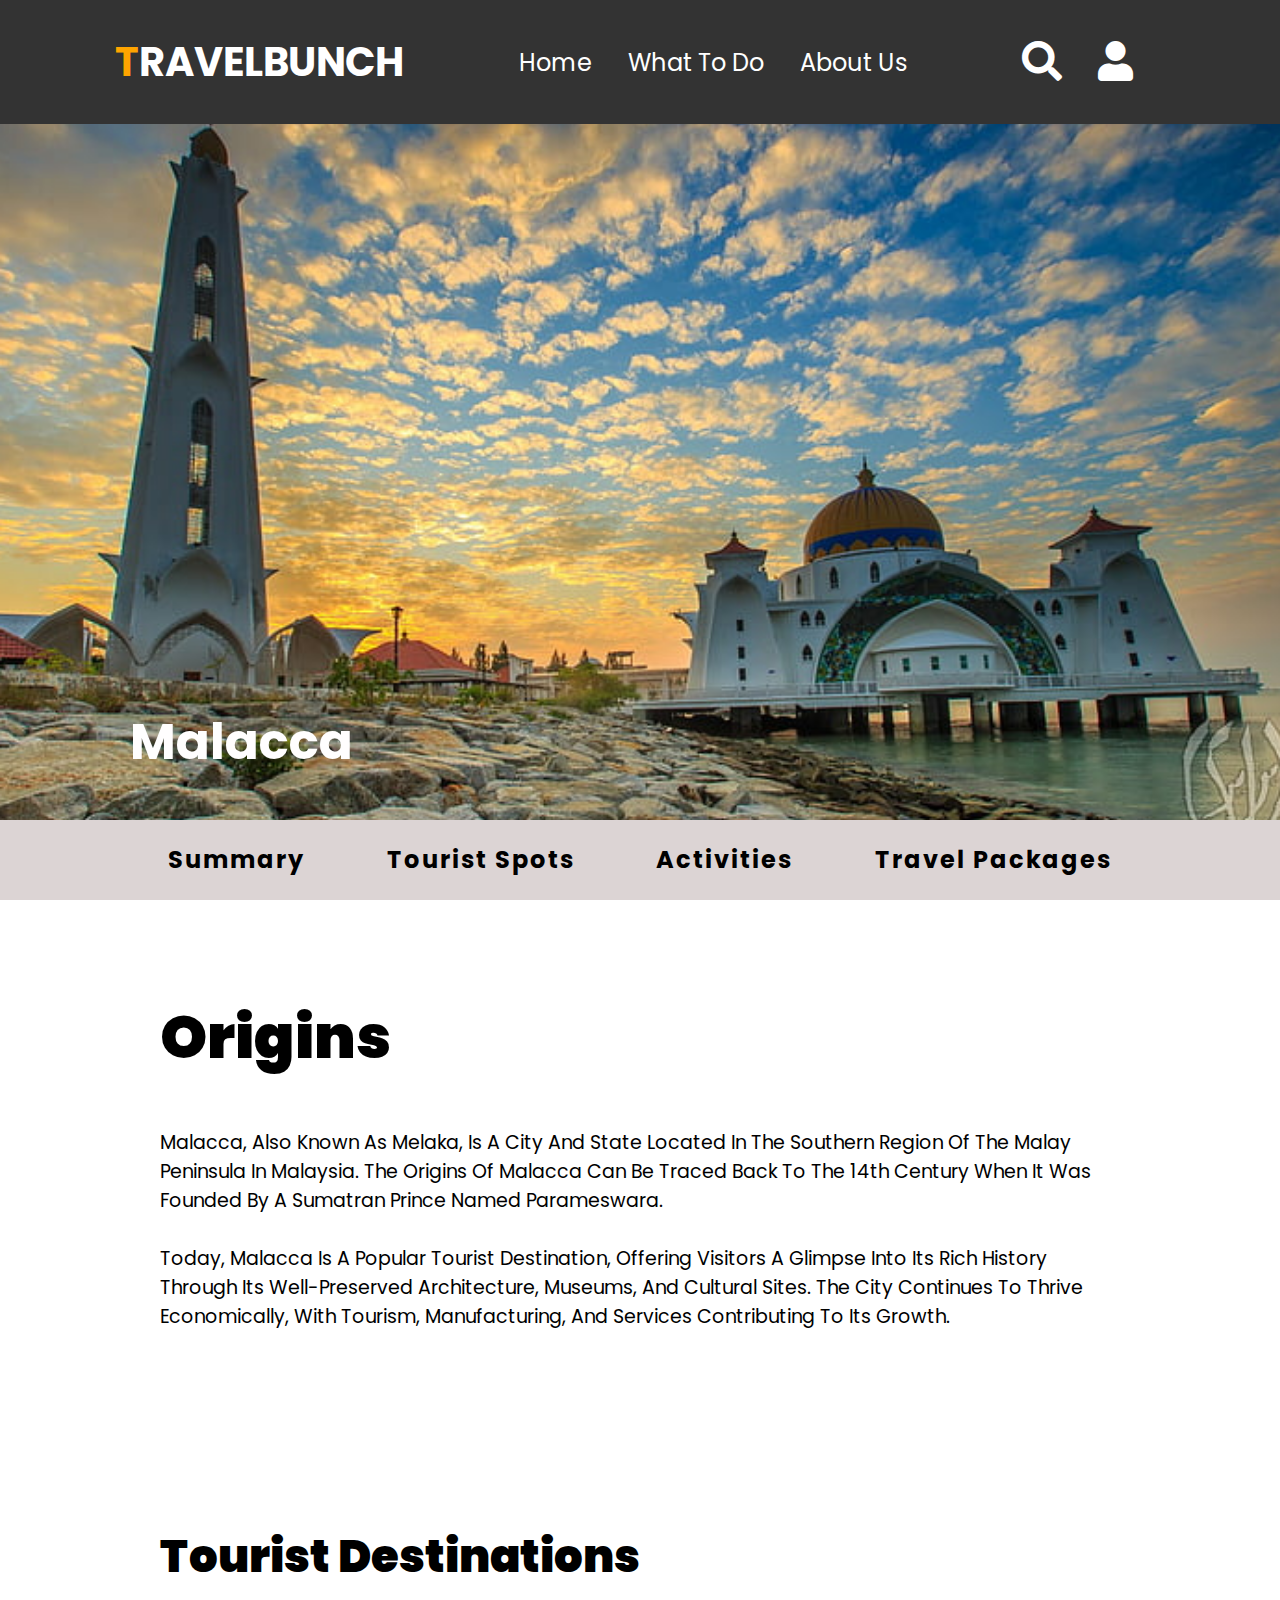
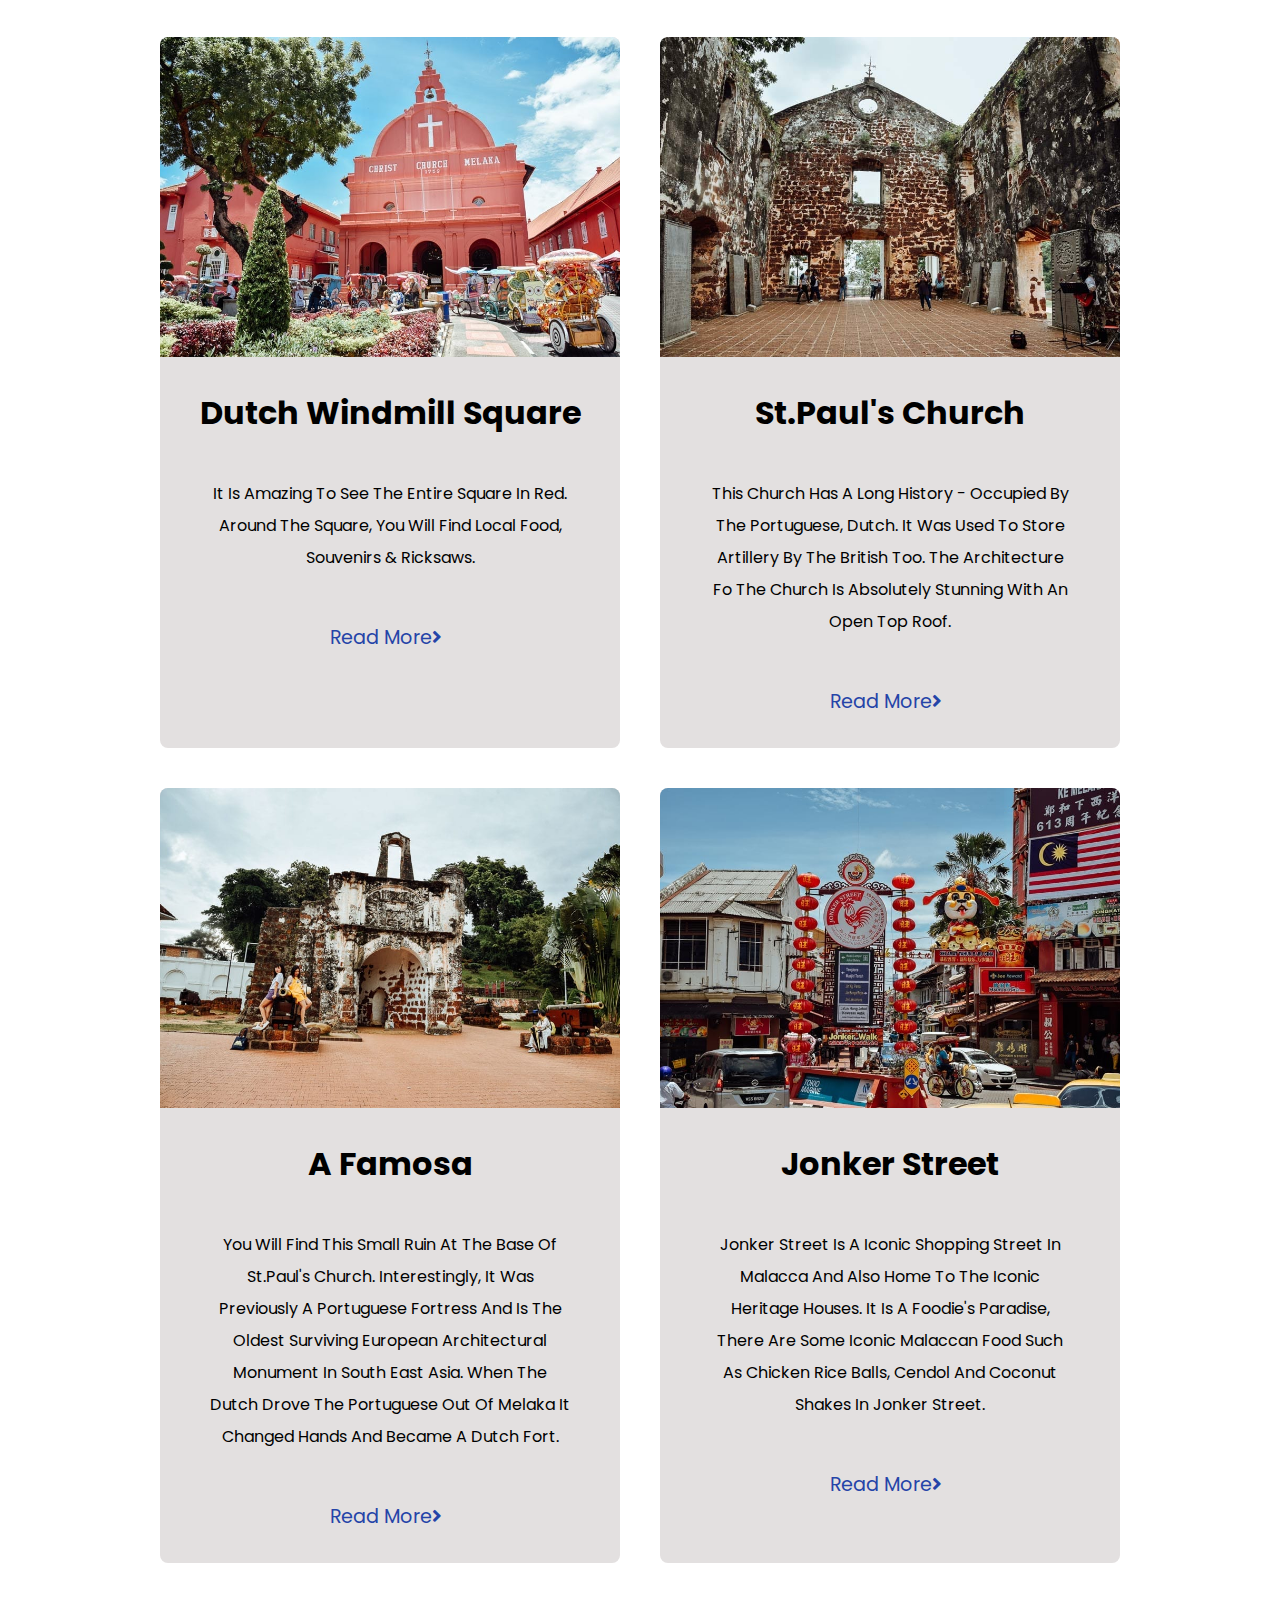
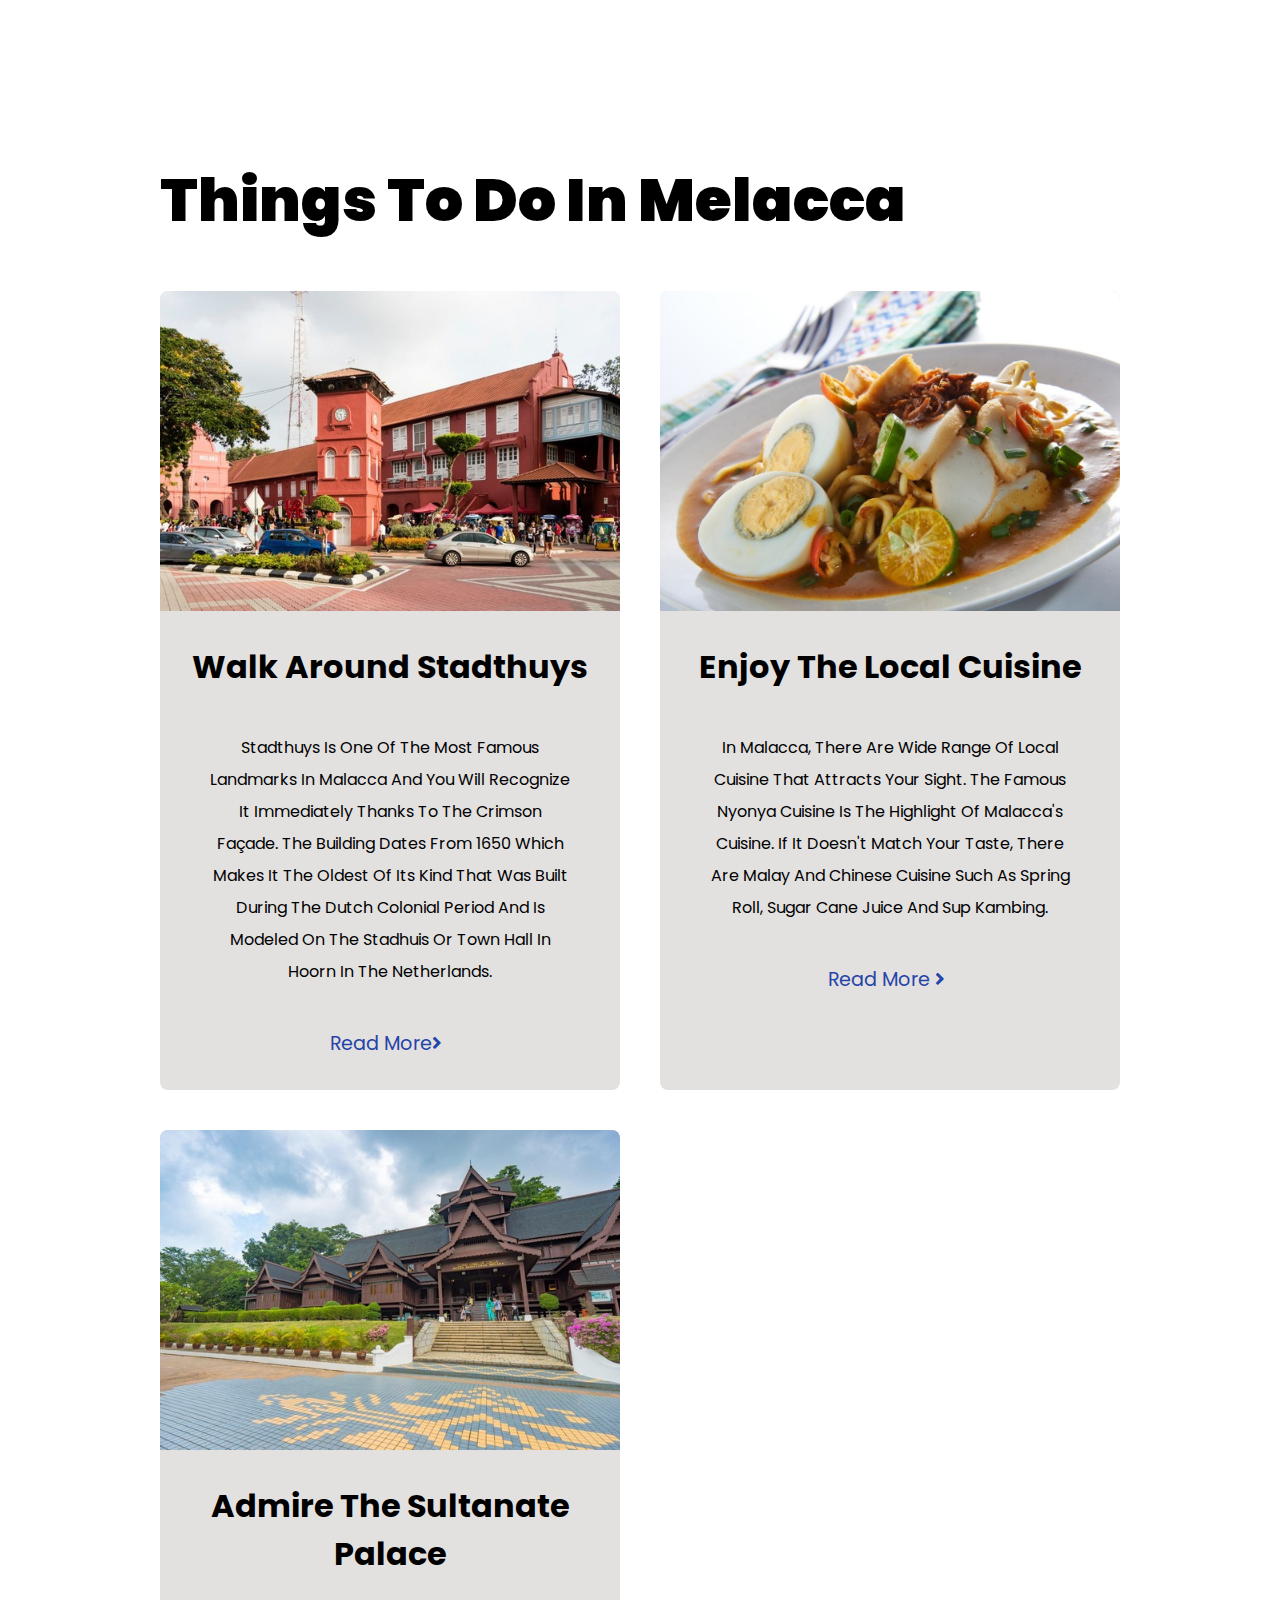
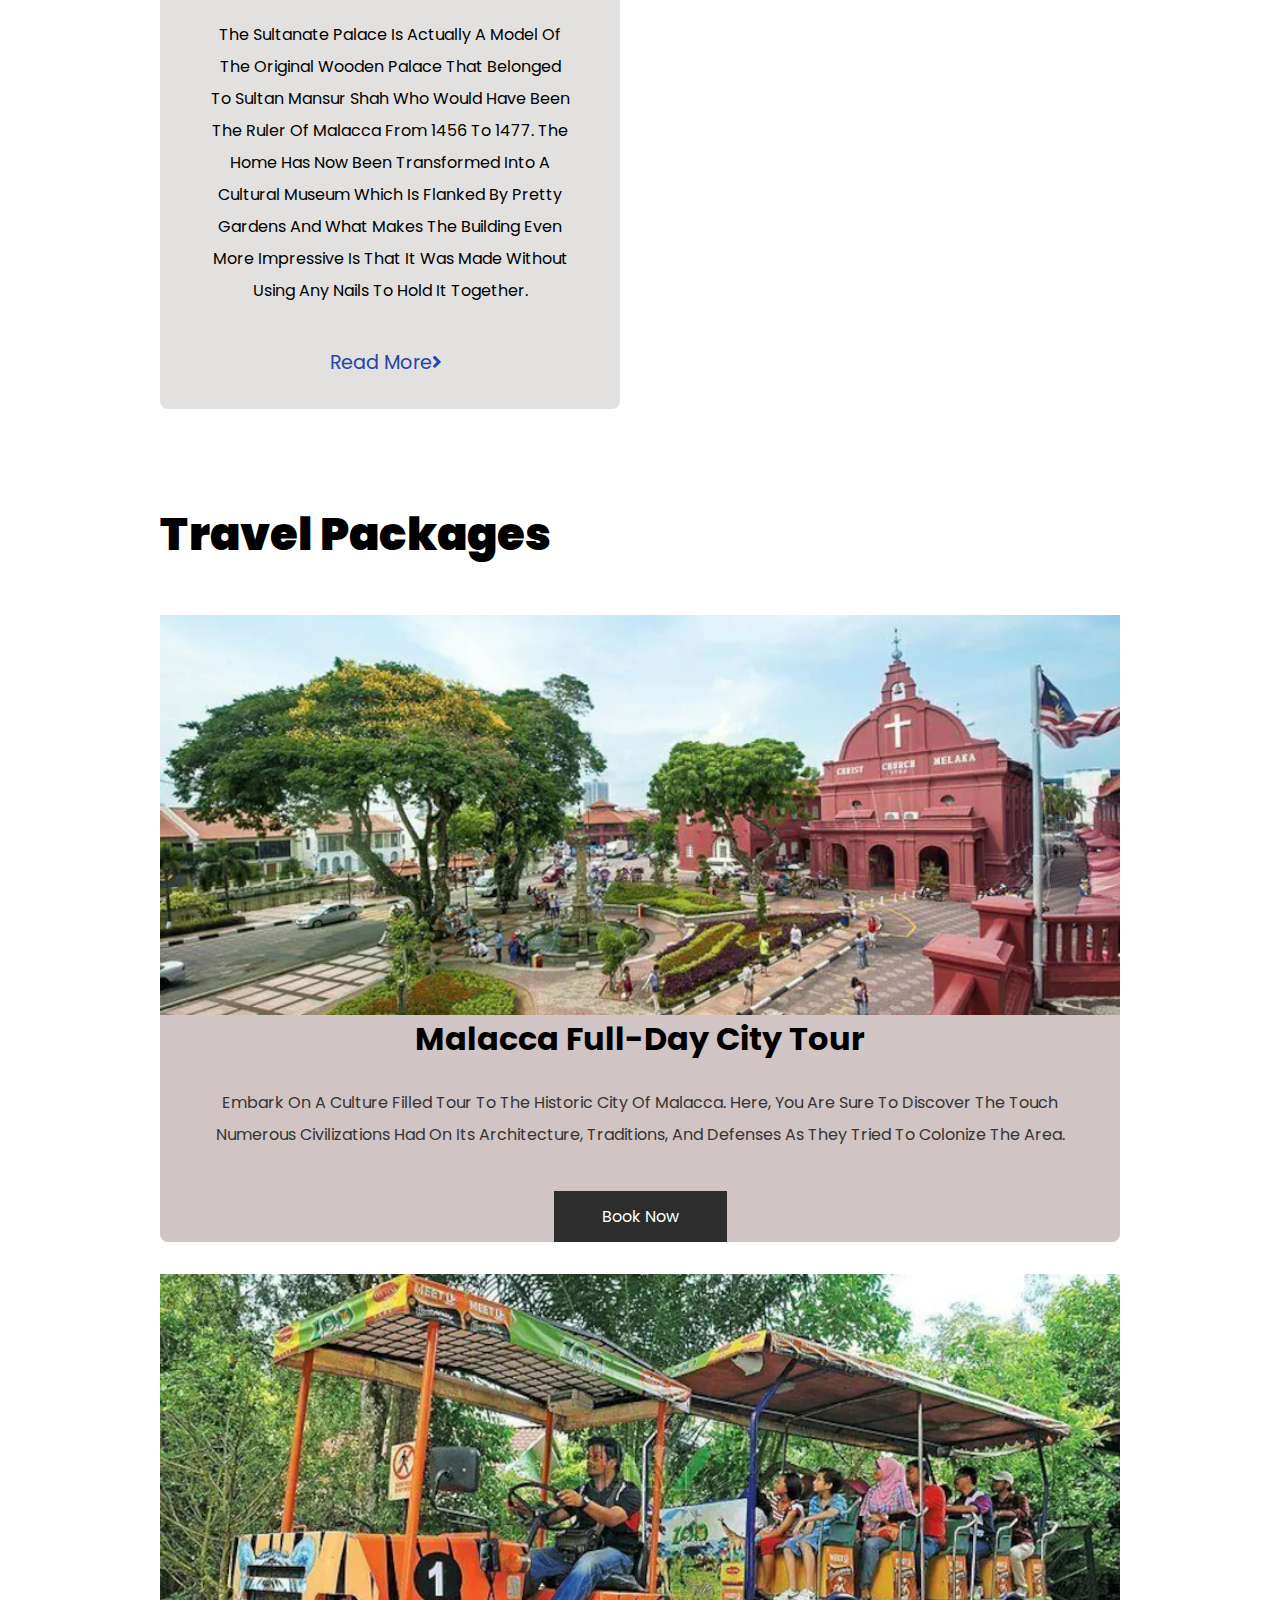
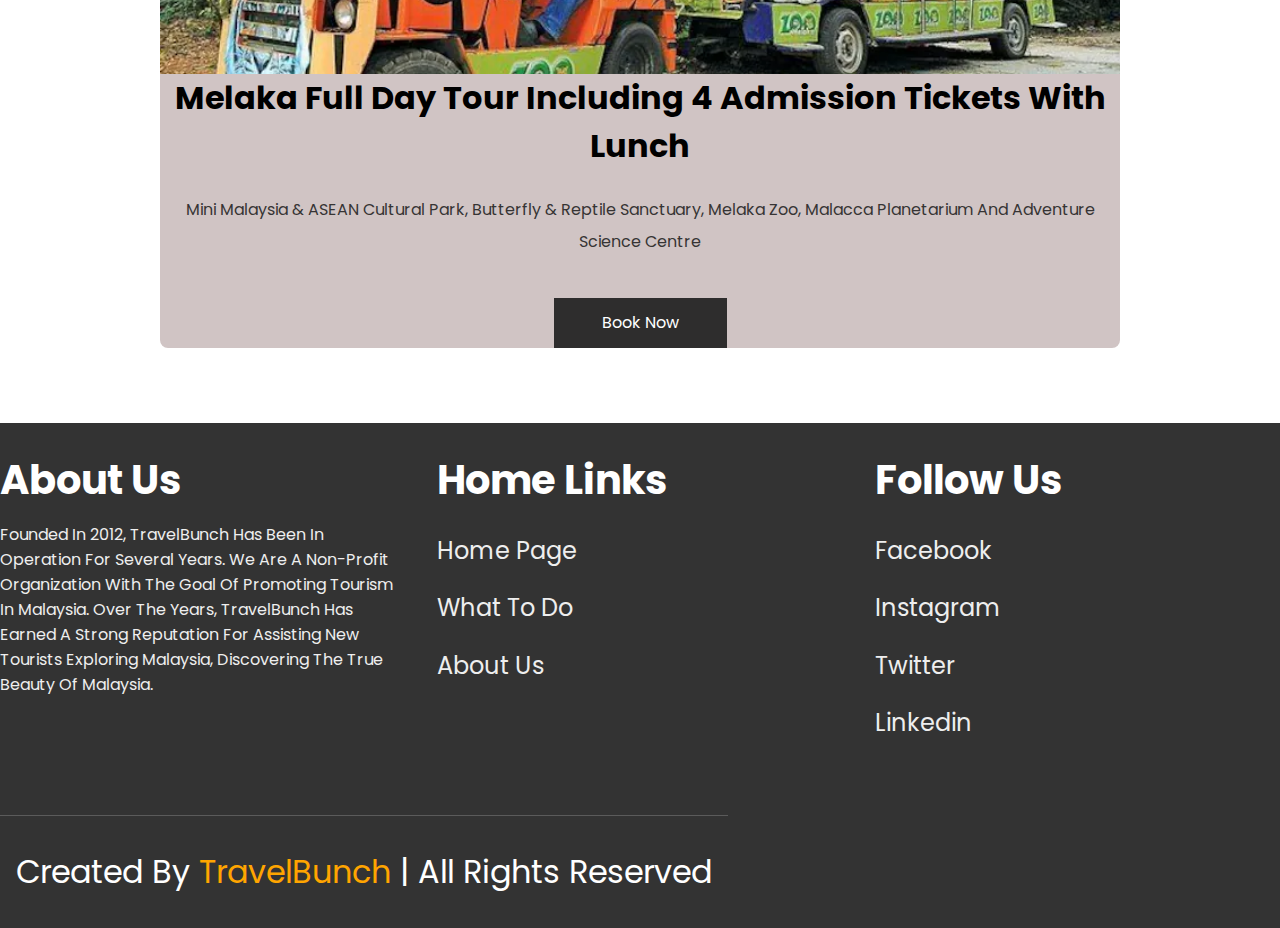
<file: Malacca.html>
<!DOCTYPE html>
<html lang="en">
    <head>
        <title>Welcome To TravelBunch</title>
        <link rel="stylesheet" href="Malacca/Malacca.css">
        <meta charset="UTF-8">
        <meta name="viewport" content="width=device-width, initial-scale=1.0">
        <link rel="stylesheet" href="https://cdnjs.cloudflare.com/ajax/libs/font-awesome/5.15.3/css/all.min.css">
    </head>

    <body>
        <header>
            <div id="menu-bar" class="fas fa-bars"></div>
            <a href="index.html" class="logo"><span>T</span>ravelbunch</a>
    
            <nav class="navbar">
                <a href="index.html">Home</a>
                <a href="what_to_do.html">What To Do</a>
                <a href="about_contact.html">About Us</a>
            </nav>
    
            <div class="icons">
                <i class="fas fa-search" id="search-btn"></i>
                <i class="fas fa-user" id="login-btn"></i>
            </div>
    
            <form class="search-bar-container">
                <input type="search" id="search-bar" placeholder="Search Here...">
                <label for="search-bar" class="fas fa-search"></label>
            </form>
        </header>
    
        <div class="login-form-container">
    
            <i class="fas fa-times" id="form-close"></i>
    
            <form>
                <h3>Login</h3>
                <input type="email" class="box" placeholder="Enter your email">
                <input type="password" class="box" placeholder="Enter your password">
                <input type="submit" value="login now" class="btn">
                <input type="checkbox" id="remember">
                <label for="remember">Remember Me</label>
                <p>Forgotten Password? <a href="#">click here</a></p>
                <p>Don't have an account? <a href="register.html">register now</a></p>
            </form>
        </div>

            <nav class="navbar2">
                <div class="nav-buttons">
                <button onclick="scrollToSection('sec1')">Summary</button>
                <button onclick="scrollToSection('destination')">Tourist Spots</button>
                <button onclick="scrollToSection('activities')">Activities</button>
                <button onclick="scrollToSection('packages')">Travel Packages</button>
                </div>
            </nav>
    
            <div class="parallax"></div>
    
            <div class="image-text">Malacca</div>
    
    
            <div id="sec1">
                <div class="title2">
                    <br>
                    <br>
                    <h1><b>Origins</b></h1>
                    <br>
                </div>
    
                <div class="summary-text">
                    <p>
                        Malacca, also known as Melaka, is a city and state located in the southern region of the Malay Peninsula in Malaysia. The origins of Malacca can be traced back to the 14th century when it was founded by a Sumatran prince named Parameswara. 
                    </p>
                    <br>
                    <p>
                        Today, Malacca is a popular tourist destination, offering visitors a glimpse into its rich history through its well-preserved architecture, museums, and cultural sites. The city continues to thrive economically, with tourism, manufacturing, and services contributing to its growth. 
                    </p>
                </div>
    
            </div>
    
            <br>
            <br>
            <br>
            <br>
    
            <section class="destination" id="destination">
                <div class="title2">
                    <br>
                    <br>
                    <h2><b>Tourist Destinations</b></h2>
                    <br>   
                </div>
    
                <div class="box-container">
    
                    <div class="box">
                        <div class="image">
                            <img src="Malacca/Dutch_Windmill_Square.jpg" alt=" ">
                        </div>
                
                        <div class="content">
                            <h3 style="font-size:2rem; color:black;">Dutch Windmill Square</h3>
                            <BR>
                            <P> It is amazing to see the entire square in red. Around the square, you will find local food, souvenirs & ricksaws. </P>
                            <BR>
                            <a href="#">Read More<i class="fas fa-angle-right"></i></a>
                        </div>
                    </div>
    
                    <div class="box">
                        <div class="image">
                            <img src="Malacca/St.Paul_Church.jpg" alt=" ">
                        </div>
                
                        <div class="content">
                            <h3 style="font-size:2rem; color:black;">St.Paul's Church</h3>
                            <BR>
                            <P>This church has a long history - occupied by the Portuguese, Dutch. It was used to store artillery by the British too. The architecture fo the church is absolutely stunning with an open top roof.</P>
                            <BR>
                            <a href="#">Read More<i class="fas fa-angle-right"></i></a>
                        </div>
                    </div>
    
                    <div class="box">
                        <div class="image">
                            <img src="Malacca/A-famosa.jpg" alt=" ">
                        </div>
                
                        <div class="content">
                            <h3 style="font-size:2rem; color:black;">A Famosa</h3>
                            <BR>
                            <P>You will find this small ruin at the base of St.Paul's Church. Interestingly, it was previously a Portuguese fortress and is the oldest surviving European architectural monument in South East Asia. When the Dutch drove the Portuguese out of Melaka it changed hands and became a dutch fort.</P>
                            <BR>
                            <a href="#">Read More<i class="fas fa-angle-right"></i></a>
                        </div>
                    </div>

                    <div class="box">
                        <div class="image">
                            <img src="Malacca/Jonker_Street.jpg" alt=" ">
                        </div>
                
                        <div class="content">
                            <h3 style="font-size:2rem; color:black;">Jonker Street</h3>
                            <BR>
                            <P>Jonker Street is a iconic shopping street in Malacca and also home to the iconic heritage houses. It is a foodie's paradise, there are some iconic Malaccan food such as chicken rice balls, cendol and coconut shakes in Jonker Street.</P>
                            <BR>
                            <a href="#">Read More<i class="fas fa-angle-right"></i></a>
                        </div>
                    </div>
    
                </div>
            </section>
    
            <br>
            <br>
            <br>
            <br>
    
            <section class="activities" id="activities">
                <div class="title2">
                    <br>
                    <br>
                    <h1><b>Things To Do In Melacca</b></h1>
                    <br>   
                </div>
    
                <div class="act-box-container">
    
                    <div class="act-box">
                        <div class="act-image">
                            <img src="Malacca/Stadthuys.jpg" alt ="">
                        </div>
                
                        <div class="act-content">
                            <h3 style="font-size:2rem; color:black;">Walk around Stadthuys</h3>
                            <BR>
                            <p>Stadthuys is one of the most famous landmarks in Malacca and you will recognize it immediately thanks to the crimson façade.
                                The building dates from 1650 which makes it the oldest of its kind that was built during the Dutch colonial period and is modeled on the Stadhuis or town hall in Hoorn in the Netherlands.</p>
                            <BR>
                            <a href="#">Read More<i class="fas fa-angle-right"></i></a>
                        </div>
                    </div>
    
                    <div class="act-box">
                        <div class="act-image">
                            <img src="Malacca/Food.jpg" alt ="">
                        </div>
                
                        <div class="act-content">
                            <h3 style="font-size:2rem; color:black;">Enjoy the local cuisine</h3>
                            <BR>
                            <P> In Malacca, there are wide range of local cuisine that attracts your sight. The famous Nyonya cuisine is the highlight of Malacca's cuisine. If it doesn't match your taste, there are Malay and Chinese cuisine such as spring roll, sugar cane juice and sup kambing. </P>
                            <BR>
                            <a href="#">Read More <i class="fas fa-angle-right"></i></a>
                        </div>
                    </div>

                    <div class="act-box">
                        <div class="act-image">
                            <img src="Malacca/SultanatePalace.jpg" alt ="">
                        </div>
                
                        <div class="act-content">
                            <h3 style="font-size:2rem; color:black;">Admire the Sultanate Palace</h3>
                            <BR>
                            <p>The Sultanate Palace is actually a model of the original wooden palace that belonged to Sultan Mansur Shah who would have been the ruler of Malacca from 1456 to 1477. The home has now been transformed into a cultural museum which is flanked by pretty gardens and what makes 
                                the building even more impressive is that it was made without using any nails to hold it together.</p>
                            <BR>
                            <a href="#">Read More<i class="fas fa-angle-right"></i></a>
                        </div> 
                    </div>
                </div>
            </section>
    
            <section class="packages" id="packages">
    
                <div class="title2">
                    <br>
                    <br>
                    <h2><b>Travel Packages</b></h2>
                    <br>   
                </div>
    
                <div class="package-container">
    
                    <div class="p-box">
                        <div class="p-image">
                            <img src="Malacca/One_day_trip.jpg" alt=" ">
                        </div>
                        <div class="p-content">
                            <h3>Malacca Full-Day City Tour</h3>
                            <p> Embark on a culture filled tour to the historic city of Malacca. Here, you are sure to discover the touch numerous civilizations had on its architecture, traditions, and defenses as they tried to colonize the area.</p>
                            <a href="https://www.expedia.com.my/things-to-do/the-fascinating-historical-malacca-full-day-tour-with-lunch.a1271687.activity-details?endDate=2023-07-24&location=Malacca%2C%20Malaysia&rid=6131368&sort=RECOMMENDED&startDate=2023-07-10&swp=on" class="p-btn">Book Now</a>
                        </div>
                    </div>
    
                    <div class="p-box">
                        <div class="p-image">
                            <img src="Malacca/parktour.jpg" alt=" ">
                        </div>
                        <div class="p-content">
                            <h3>Melaka Full Day Tour including 4 Admission Tickets with Lunch</h3>
                            <p>Mini Malaysia & ASEAN Cultural Park, Butterfly & Reptile Sanctuary, Melaka Zoo, Malacca Planetarium and Adventure Science Centre</p>
                            <a href="https://www.expedia.com.my/things-to-do/melaka-full-day-tour-including-4-admission-tickets-with-lunch.a1314636.activity-details?endDate=2023-07-24&location=Malacca%2C%20Malaysia&rid=6131368&sort=RECOMMENDED&startDate=2023-07-10&swp=on" class="p-btn">Book Now</a>
                        </div>
                    </div>
                    
                </div>
            </section>

            <br><br><br>

    <!-- footer section start-->
    <section class="footer">

        <div class="box-container">

            <div class="box">
                <h3>about us</h3>
                <p> Founded in 2012, TravelBunch has been in operation for several years. We are a non-profit organization with the goal of promoting Tourism in Malaysia. Over the years, TravelBunch has earned a strong reputation for assisting new tourists exploring Malaysia, discovering the true beauty of Malaysia.</p>
            </div>

            <div class="box">
                <h3>home links</h3>
                <a href="index.html">Home Page</a>
                <a href="what_to_do.html">What To Do</a>
                <a href="about_contact.html">About Us</a> 
            </div>
            <div class="box">
                <h3>follow us</h3>
                <a href="#">facebook</a>
                <a href="#">instagram</a>
                <a href="#">twitter</a>
                <a href="#">linkedin</a> 
            </div>

            <h2 class="credit">
                created by <span> TravelBunch </span> | All Rights Reserved 
            </h2>

        </div>


    </section>

<!-- footer section ends -->

        <script>
            function scrollToSection(sectionId) {
                const section = document.getElementById(sectionId);
                section.scrollIntoView({ behavior: 'smooth' });
            }

            let searchBtn = document.querySelector('#search-btn')
            let searchBar = document.querySelector('.search-bar-container')

            let formBtn = document.querySelector('#login-btn')
            let loginForm = document.querySelector('.login-form-container')
            let formClose = document.querySelector('#form-close')

            let menu = document.querySelector('#menu-bar')
            let navbar = document.querySelector('.navbar')

            window.onscroll = () =>{
                searchBtn.classList.remove('fa-times');
                searchBar.classList.remove('active');
                menu.classList.remove('fa-times');
                navbar.classList.remove('active');
                loginForm.classList.remove('active');
            }

            searchBtn.addEventListener('click', () =>{
                searchBtn.classList.toggle('fa-times');
                searchBar.classList.toggle('active');
            })

            menu.addEventListener('click', () =>{
                menu.classList.toggle('fa-times');
                navbar.classList.toggle('active');
            })

            formBtn.addEventListener('click', () =>{      //Add Form
                loginForm.classList.add('active');
            })

            formClose.addEventListener('click', () =>{    //Remove Form
                loginForm.classList.remove('active');
            })


        </script>
    </body>
</html>
</file>
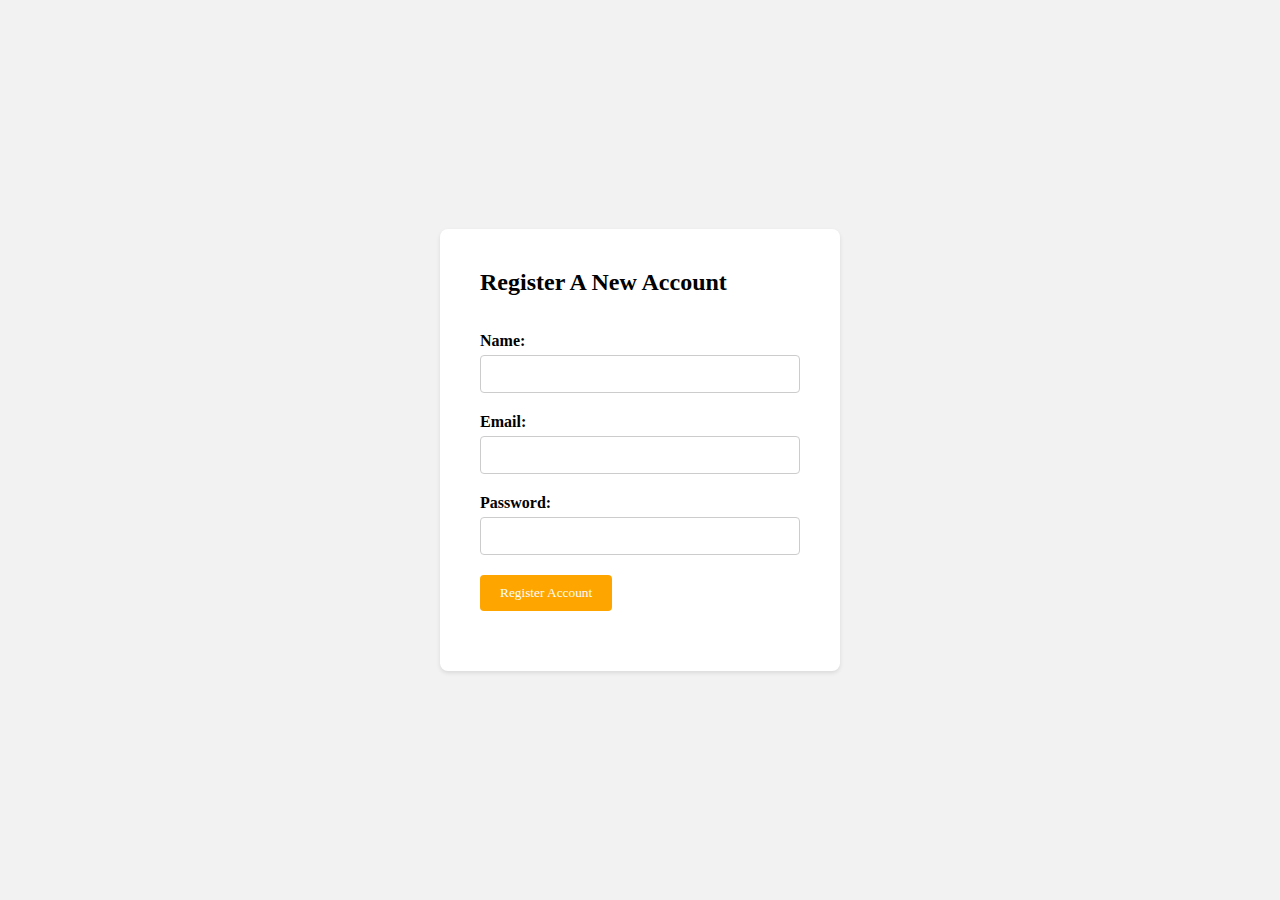
<file: register.html>
<!DOCTYPE html>
<html lang="en">
<head>
    <meta charset="UTF-8">
    <meta name="viewport" content="width=device-width, initial-scale=1.0">
    <title>Register</title>
    <link rel="stylesheet" href="register.css">
    <link rel="stylesheet" href="https://cdnjs.cloudflare.com/ajax/libs/font-awesome/5.15.3/css/all.min.css">
</head>
<body>
        <div class="container">
            <h2>Register A New Account</h2>
            <br><br>

            <form>
                <div class="form-group">
                    <label for="name">Name:</label>
                    <input type="text" id="name" name="name" required>
                </div>
                <div class="form-group">
                    <label for="email">Email:</label>
                    <input type="email" id="email" name="email" required>
                </div>
                <div class="form-group">
                    <label for="password">Password:</label>
                    <input type="password" id="password" name="password" required>
                </div>
                <div class="form-group">
                    <button type="submit" onclick= "showMessage(); window.location.href = 'index.html';">Register Account</button>
                </div>
            </form>
        </div>


        <script>
            function showMessage();{
                alert("Thank you for submission.")
            }
        </script>
</body>
</html>
</file>
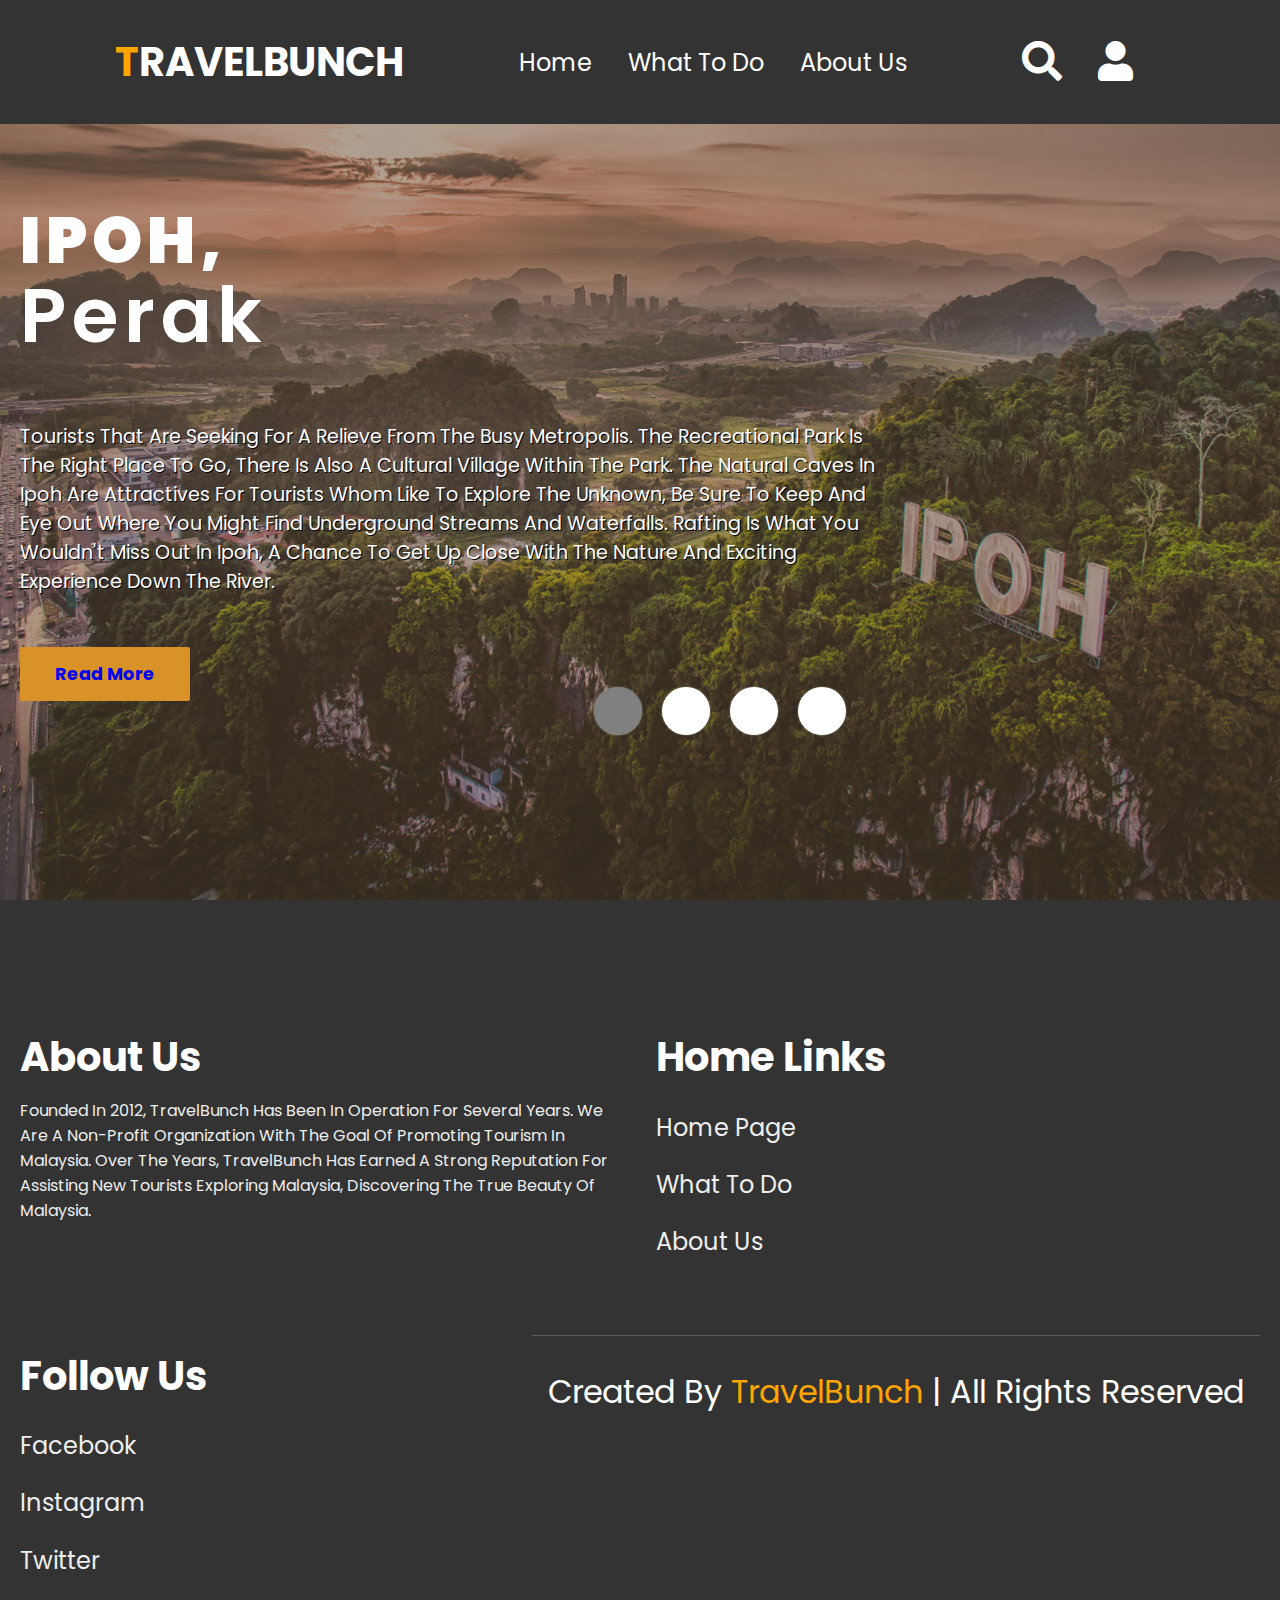
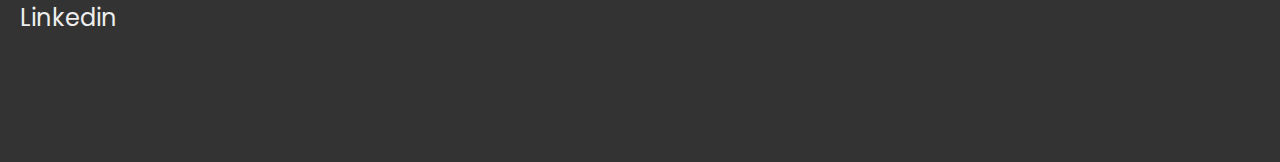
<file: what_to_do.html>
<!DOCTYPE html>
<html lang="en">
    <head>
        <title>Welcome To TravelBunch</title>
        <link rel="stylesheet" href="WhatToDo/WhatToDo.css">
        <meta charset="UTF-8">
        <meta name="viewport" content="width=device-width, initial-scale=1.0">
        <link rel="stylesheet" href="https://cdnjs.cloudflare.com/ajax/libs/font-awesome/5.15.3/css/all.min.css">
    </head>

    <body>
        <header>
            <div id="menu-bar" class="fas fa-bars"></div>
            <a href="index.html" class="logo"><span>T</span>ravelbunch</a>
    
            <nav class="navbar">
                <a href="index.html">Home</a>
                <a href="what_to_do.html">What To Do</a>
                <a href="about_contact.html">About Us</a>
            </nav>
    
            <div class="icons">
                <i class="fas fa-search" id="search-btn"></i>
                <i class="fas fa-user" id="login-btn"></i>
            </div>
    
            <form class="search-bar-container">
                <input type="search" id="search-bar" placeholder="Search Here...">
                <label for="search-bar" class="fas fa-search"></label>
            </form>
        </header>

        <div class="login-form-container">
    
            <i class="fas fa-times" id="form-close"></i>
    
            <form>
                <h3>Login</h3>
                <input type="email" class="box" placeholder="Enter your email">
                <input type="password" class="box" placeholder="Enter your password">
                <input type="submit" value="login now" class="btn">
                <input type="checkbox" id="remember">
                <label for="remember">Remember Me</label>
                <p>Forgotten Password? <a href="#">click here</a></p>
                <p>Don't have an account? <a href="#">register now</a></p>
            </form>
        </div>

        <section class = "home">
            <img class="background-image active" src="WhatToDo/Ipoh.jpg" alt=" ">
            <img class="background-image" src="WhatToDo/Langkawi.jpg" alt=" ">
            <img class="background-image" src="WhatToDo/GeorgeTown.jpg" alt=" ">
            <img class="background-image" src="WhatToDo/Malacca.jpg" alt=" ">

            <div class = "content active">
                <h1> Ipoh,<br><span>Perak</span></h1>
                <br>
                <p>
                    Tourists that are seeking for a relieve from the busy metropolis. The Recreational Park is the right place to go, there is also a cultural village within the park. The natural caves in Ipoh are attractives for tourists whom like to explore the unknown, be sure to keep and eye out where you might find underground streams and waterfalls. Rafting is what you wouldn't miss out in Ipoh, a chance to get up close with the nature and exciting experience down the river. 
                </p>
                <a href="IpohSpots.html">Read More</a>
            </div>

            <div class = "content">
                <h1> Langkawi,<br><span>Kedah</span></h1>
                <p>
                    Cable Car Ride provide a complete view of the whole Langkawi where you can see the Lush Rainforest and Turquoise Waters. If the cable car ride couldn't fulfill you, Kayaking and ATV ride are definitely the choice. Underwater world and wildlife park is the place that you must visit to admire the local ecosystem. 
                </p>
                <a href="Langkawi.html">Read More</a>
            </div>

            <div class = "content">
                <h1> George Town,<br><span>Penang</span></h1>
                <p>
                    George Town not only famous of it's view, the cuisine here are also a must try especially Char Kway Teow, Penang White Curry and Asam Laksa. After a nice meal, take a ride on the Trishaw a special vehicle in Penang. Clan Jetties is a must go in Penang, it is a Chinese Waterfront Settlements, the jetty there were named after a chinese clan. The Cultural Heritage in Penang will amaze you for how special they are.  
                </p>
                <a href="base.html">Read More</a>
            </div>

            <div class = "content">
                <h1> Malacca </h1>
                <p>
                    Colourful Ricksaw are here to serve the tourists, it is even more interesting having to ride the ricksaw at night. It is illuminated and belt out pop music. The Nyonya cuisine here are famous where all locals come to Malacca just to take a bite. There is also chiken rice ball that is difference from normal chicken rice you saw.
                </p>
                <a href="Malacca.html">Read More</a>
            </div>

            <div class="slider-navigation">
                <div class="nav-btn active"></div>
                <div class="nav-btn"></div>
                <div class="nav-btn"></div>
                <div class="nav-btn"></div>
            </div>
            
        </section>

<!-- footer section start-->
        <section class="footer">

            <div class="box-container">
                            
                <div class="box">
                    <h3>about us</h3>
                    <p> Founded in 2012, TravelBunch has been in operation for several years. We are a non-profit organization with the goal of promoting Tourism in Malaysia. Over the years, TravelBunch has earned a strong reputation for assisting new tourists exploring Malaysia, discovering the true beauty of Malaysia.</p>
                </div>
                            
                <div class="box">
                    <h3>home links</h3>
                    <a href="index.html">Home Page</a>
                    <a href="what_to_do.html">What To Do</a>
                    <a href="about_contact.html">About Us</a> 
                </div>
                <div class="box">
                    <h3>follow us</h3>
                    <a href="#">facebook</a>
                    <a href="#">instagram</a>
                    <a href="#">twitter</a>
                    <a href="#">linkedin</a> 
                </div>
                            
                    <h1 class="credit">
                        created by <span> TravelBunch </span> | All Rights Reserved 
                    </h1>
                            
            </div>
        </section>
        <script>
            function scrollToSection(sectionId) {
                const section = document.getElementById(sectionId);
                section.scrollIntoView({ behavior: 'smooth' });
            }

            let searchBtn = document.querySelector('#search-btn')
            let searchBar = document.querySelector('.search-bar-container')

            let formBtn = document.querySelector('#login-btn')
            let loginForm = document.querySelector('.login-form-container')
            let formClose = document.querySelector('#form-close')

            let menu = document.querySelector('#menu-bar')
            let navbar = document.querySelector('.navbar')

            window.onscroll = () =>{
                searchBtn.classList.remove('fa-times');
                searchBar.classList.remove('active');
                menu.classList.remove('fa-times');
                navbar.classList.remove('active');
                loginForm.classList.remove('active');
            }

            searchBtn.addEventListener('click', () =>{
                searchBtn.classList.toggle('fa-times');
                searchBar.classList.toggle('active');
            })

            menu.addEventListener('click', () =>{
                menu.classList.toggle('fa-times');
                navbar.classList.toggle('active');
            })

            formBtn.addEventListener('click', () =>{      //Add Form
                loginForm.classList.add('active');
            })

            formClose.addEventListener('click', () =>{    //Remove Form
                loginForm.classList.remove('active');
            })

            const btns = document.querySelectorAll(".nav-btn");
            const image = document.querySelectorAll(".background-image");
            const contents = document.querySelectorAll(".content");

            var sliderNav = function(manual){
                btns.forEach((btn) => {
                    btn.classList.remove("active")
                });

                image.forEach((image) => {
                    image.classList.remove("active")
                });

                contents.forEach((contents) => {
                    contents.classList.remove("active")
                });

                btns[manual].classList.add("active");
                image[manual].classList.add("active");
                contents[manual].classList.add("active");
            }

            btns.forEach((btn, i) => {
                btn.addEventListener("click", () => {
                    sliderNav(i);
                });
            });
        </script>
    </body>
</html>
</file>
<file: Georgetown/style.css>
@import url('https://fonts.googleapis.com/css2?family=Poppins&display=swap');

*{
    font-family: 'Poppins', sans-serif;
    margin: 0;  padding: 0;
    box-sizing: border-box;
    text-transform: capitalize;
    outline: none; border: none;
    text-decoration: none;
    transition: all .2s linear;
}
:root{
    --orange:#ffa500;
}
*::selection{
    background:var(--orange) ;
    color: #fff;
}
html{
    overflow-x: hidden;
    scroll-padding-top: 6rem;
    scroll-behavior: smooth;
}

.btn{
    display: inline-block;
    margin-top: 1rem;
    background-color: black;
    color: white;
    padding: .8rem 3rem;
    border: .2rem solid white;
    cursor: pointer; font-size: 1rem;
}
.btn:hover{
    background-color:rgba(7, 7, 7, 0.73) ;
}

/* Header Code Starts Here */

header{
    position: fixed; z-index: 1000;
    top: 0; left: 0; right: 0;
    display: flex; align-items: center; justify-content: space-between;
    padding: 2rem 9%; background-color: #333;
}
header .logo{
    font-size: 2.5rem;
    font-weight: bold;
    color: #fff;
    text-transform: uppercase;
    text-decoration: none;
}
header .logo span{
    color: var(--orange);
}
header .navbar a{
    color: #fff;
    font-size: 1.5rem;
    margin: 1rem;
    text-decoration: none;
}
header .navbar a:hover{
    color: var(--orange);
}
header .icons i{
    font-size: 2.5rem;
    color: #fff;
    cursor: pointer;
    margin-right: 2rem;
}
header .icons i:hover{
    color: var(--orange);
}
header .search-bar-container{
    position: absolute;
    top: 100%; left: 0; right: 0;
    padding: 1.5rem 2rem;
    background-color: #333;
    border-top: .1rem solid rgba(255,255,255,.2);
    display: flex; align-items: center; z-index: 1001;
    clip-path: polygon(0 0, 100% 0, 100% 0, 0 0);
}

header .search-bar-container.active{
    clip-path: polygon(0 0, 100% 0, 100% 100%, 0 100%);
}

header .search-bar-container #search-bar{
    width: 100%;
    padding: 1rem;
    text-transform: none;
    color: #333;
    font-size: 1.7rem; border-radius: .5rem;
}

header .search-bar-container label{
    color: #fff;
    cursor: pointer;
    font-size: 3rem;
    margin-left: 1.5rem; 
}

header .search-bar-container label:hover{
    color: var(--orange);    
}

/* Login Container Starts Here */
.login-form-container{
    position: fixed;
    top:-120%; left: 0;
    min-height: 100vh;
    width: 100%;
    background-color: rgba(0,0,0,.7);
    display: flex;
    align-items: center;
    justify-content: center;
    z-index: 10000;
}

.login-form-container.active{ /* Transition Out for Form */
    top: 0;
}

.login-form-container form{
    margin:2rem;
    padding: 1.5rem 2rem;
    border-radius: .5rem;
    background-color: #fff;
    width: 50rem;
}

.login-form-container form h3{
    font-size: 3rem;
    color: #444;
    text-transform: uppercase;
    text-align: center;
    padding: 1rem 0;
}

.login-form-container form .box{
    width: 100%;
    padding: 1rem;
    color: #333;
    margin: .6rem 0;
    border: .1rem solid rgba(0,0,0,.3);
    text-transform: none;
}

.login-form-container form .box:focus{
    border-color: orange;
}

.login-form-container form #remember{
    margin: 2rem 0;
}

.login-form-container form label{
    font-size: 1.5rem;
}

.login-form-container form .btn{
    display: block;
    width: 100%;
}

.login-form-container form p{
    padding: .5rem 0;
    font-size: 1.5rem;
    color: #666;
}

.login-form-container form a{
    color: orange;
}

.login-form-container form a:hover{
    color: #333;
    text-decoration: underline;
}

.login-form-container #form-close{
    position: absolute;
    top: 2rem; right: 3rem;
    font-size: 5rem;
    color: #fff;
    cursor: pointer;
}

/* Menu Bar */
#menu-bar{
    color: #fff;
    border: .1rem solid #fff;
    border-radius: 0.5rem;
    font-size: 3rem;
    padding:.5rem 1.2rem;
    cursor: pointer;
    display: none;
}

/* JY CODE */
#image-container {
    width: 100%;
    height: 100vh;
    position: relative;
    overflow: hidden;
  }

  #image-container img {
    position: absolute;
    top: 0;
    left: 50%;
    transform: translateX(-50%);
    height: 100%;
    width: 100%;
  }

#image-container::after {
    content: "";
    position: absolute;
    bottom: 0;
    left: 0;
    width: 100%;
    height: 50%;
    background-image: linear-gradient(to bottom, rgba(0, 0, 0, 0), rgba(0, 0, 0, 0.8)); /* Adjust the opacity (0.8) to control the fade effect */
    z-index: 1;
  }

.parallax {
background-image: url("georgetown.png");

min-height: 100vh; 
width: 100%;

background-attachment: fixed;
background-position: center;
background-repeat: no-repeat;
background-size: cover;
}

.navbar2 {
    width: 100%;
    height: 80px; 
    background-color: #dcd4d4; 
    position: absolute;
    bottom: 0;
    left: 0;
    z-index: 100;
  }

  .nav-buttons {
    display: flex;
    justify-content: space-between;
    align-items: center;
    height: 100%;
    padding: 0 10%; /* Adjust the percentage for the start and end spacing */
  }

  .nav-buttons button {
    border: none;
    background-color: transparent;
    text-align: center;
    text-decoration: none;
    color: #000000; /* Adjust the button text color */
    font-size: 24px; /* Adjust the button font size */
    font-weight: bold;
    height: 100%;
    line-height: 50px; /* Adjust the line height to center the text vertically */
    cursor: pointer;
    position: relative;
    overflow: hidden;
    padding: 15px 40px;
    letter-spacing: 2px;
  }

  .nav-buttons button:before {
    content: "";
    position: absolute;
    width: 0;
    background: #4003f9;
    left: 45%;
    height: 2px;
    bottom: 0;
    transition: all .3s;
    opacity: 0.7;
  }

  .nav-buttons button:hover:before {
    width: 100%;
    left: 0;
  }
  
.image-text {
position: absolute;
bottom: 110px;
left: 120px;
padding: 10px;
font-weight:bold;
color: #fffefe; /* Adjust the text color */
font-size: 50px; /* Adjust the font size */
z-index: 101;
}

.title2 {
    font-size: 30px;
    font-weight: bold;
    padding-left: 160px;
    padding-right: 160px;
}

.summary-text {
    font-size: 19px;
    padding-left: 160px;
    padding-right: 160px;
}

.destination .box-container{
    display: grid;
    grid-template-columns: repeat(auto-fit, minmax(27em, 1fr));
    gap: 2.5rem;
    padding-left: 160px;
    padding-right: 160px;
}
.destination .box-container .box{
        border-radius: 8px;
        overflow:hidden;
        background:rgb(227, 224, 224);
        border-width: 2px;
}
.destination .box-container .box:hover img{
            transform:scale(1.1)
        }

        .destination .box-container .box .image{
            height: 20em;
            overflow:hidden;
            width: 100%;
            object-fit:cover;

            
        }

        .destination .box-container .box .image img{
            height:100%;
            width:100%;
            object-fit:cover;
        }

        .destination .box-container .box .content{
            padding:2rem;
            text-align:center;

           

           
        }

        .destination .box-container .box .content P{
            padding: 1rem;
            font-size: 1rem;
            color:black;
            line-height: 2;
            margin-bottom:  .5rem;
        }

    .destination .box-container a{
        font-size:1.2rem;
        color:rgb(37, 68, 168);

        

        
    }

    .destination .box-container a:hover i{
        padding-right: 1rem;
    }


  .destination .box-container i{
    padding-right:0.5rem;
}


.activities .act-box-container{
    display: grid;
    grid-template-columns: repeat(auto-fit, minmax(27em, 1fr));
    gap: 2.5rem;
    padding-left: 160px;
    padding-right: 160px;
    }
   .activities .act-box-container .act-box{
        border-radius: 8px;
        overflow:hidden;
        background:rgb(227, 224, 224);
        border-width: 2px;
   }

   .activities .act-box-container .act-box:hover img {
    transform:scale(1.1)
}
       

.activities .act-box-container .act-image {
            height: 20em;
            overflow:hidden;
            width: 100%;
            object-fit:cover;

           
        }

        .activities .act-box-container .act-image img {
            height:100%;
            width:100%;
            object-fit:cover;
        }

        .activities .act-box-container .act-content{
            padding:2rem;
            text-align:center;
        }
.activities .act-box-container P{
                padding: 1rem;
                font-size:1rem;
                color:black;
                line-height: 2;
            }

            .activities .act-box-container a{
                font-size:1.2rem;
                color:rgb(37, 68, 168);

               

               
            }
            .activities .act-box-container  i:hover i{
                padding-right: 1rem;
            }

            .activities .act-box-container  i{
                padding-right:0.5rem;
            }

.packages .package-container{
    display:grid;
    grid-template-columns: repeat(auto-fit,minmax(30rem, 1fr));
    gap: 2rem;
    padding-left: 160px;
    padding-right: 160px;
    text-align: center;
}

.packages .package-container .p-box{
    border-radius: 8px;
    background: rgb(208, 196, 196);
}

.packages .package-container .p-box:hover .p-image img{
    transform: scale(1.1)
}

.packages .package-container .p-box .p-image{
    height: 25em;
    overflow: hidden;  
}

.packages .package-container .p-box .p-image img{
    height: 100%;
    width: 100%;
    object-fit: cover;
    transition: .2s linear;
}

.packages .box-container .box .p-content{
    padding:2rem;
    text-align: center;
}

.packages .package-container .p-content h3{
    font-size: 2rem;
    color:black;
    text-align:center;
}

.packages .package-container .p-box .p-content p{
    font-size: 1rem;
    color: rgb(54, 52, 52);
    line-height: 2;
    padding: 1.5rem;
    text-align:center;
}

.p-btn{
    display: inline-block;
    margin-top: 1rem;
    background-color: rgb(46, 45, 45);
    color: white;
    padding: .8rem 3rem;
    cursor: pointer; font-size: 1rem;
}

/* Footer Here */
.footer{
    background-color: #333;
}

.footer .box-container{
    display: flex;
    flex-wrap: wrap;
    gap: 2rem;
}

.footer .box-container .box{
    padding: 1rem 0;
    flex: 1 1 25rem;
    flex-direction: column;
}

.footer .box-container .box h3{
    font-size: 2.5rem;
    padding: .7rem 0;
    color: #fff;
}

.footer .box-container .box p{
    color: #fff;

}

.footer .box-container .box a{
    display: block
    ;
    font-size: 1.5rem;
    padding: .7rem 0;
    color: #eee;
}

.footer .box-container .box a:hover{
    color: #ffa500;
    text-decoration: underline;
}

.footer .credit{
    text-align: center;
    padding: 2rem 1rem;
    margin-top: 1rem;
    font-size: 2rem;
    font-weight: normal;
    color: #fff;
    border-top: .11rem solid rgba(255,255,255,.2);
}

.footer .credit span{
    color: #ffa500;
}

@media screen and (max-width: 768px) {
    .parallax {
      background-size: 100% auto;
    }
  }

/* media queries */
@media (max-width:1200px){
    html{
        font-size: 55%;
    }
}

@media (max-width:991px){
    header{
        padding: 2rem;
    }
}

@media (max-width:768px){
    #menu-bar{
        display: initial;
    }
    header .navbar{
        position: absolute;
        top: 100%; right: 0; left: 0;
        background-color: #333;
        border-top: .1rem solid rgba(255,255,255,.2);
        padding: 1rem 2rem;
        clip-path: polygon(0 0, 100% 0,100% 0,0 0);
    }

    header .navbar.active{
        clip-path: polygon(0 0, 100% 0, 100% 100%, 0 100%);
    }
    header  .navbar a{
        display: block;
        border-radius: .5rem;
        padding: 1.5rem;
        margin: 1.5rem 0;
        background-color: #222;
    }
}

@media (max-width:450px){
    html{
        font-size: 50%;
    }
}
</file>
<file: Ipoh/Ipoh.css>
@import url('https://fonts.googleapis.com/css2?family=Poppins&display=swap');
*{
    font-family: 'Poppins', sans-serif;
    margin: 0;  padding: 0;
    box-sizing: border-box;
    text-transform: capitalize;
    outline: none; border: none;
    text-decoration: none;
    transition: all .2s linear;
}
:root{
    --orange:#ffa500;
}
*::selection{
    background:var(--orange) ;
    color: #fff;
}
html{
    overflow-x: hidden;
    scroll-padding-top: 6rem;
    scroll-behavior: smooth;
}

.btn{
    display: inline-block;
    margin-top: 1rem;
    background-color: black;
    color: white;
    padding: .8rem 3rem;
    border: .2rem solid white;
    cursor: pointer; font-size: 1rem;
}
.btn:hover{
    background-color:rgba(7, 7, 7, 0.73) ;
}

/* Header Code Starts Here */

header{
    position: fixed; z-index: 1000;
    top: 0; left: 0; right: 0;
    display: flex; align-items: center; justify-content: space-between;
    padding: 2rem 9%; background-color: #333;
}
header .logo{
    font-size: 2.5rem;
    font-weight: bold;
    color: #fff;
    text-transform: uppercase;
    text-decoration: none;
}
header .logo span{
    color: var(--orange);
}
header .navbar a{
    color: #fff;
    font-size: 1.5rem;
    margin: 1rem;
    text-decoration: none;
}
header .navbar a:hover{
    color: var(--orange);
}
header .icons i{
    font-size: 2.5rem;
    color: #fff;
    cursor: pointer;
    margin-right: 2rem;
}
header .icons i:hover{
    color: var(--orange);
}
header .search-bar-container{
    position: absolute;
    top: 100%; left: 0; right: 0;
    padding: 1.5rem 2rem;
    background-color: #333;
    border-top: .1rem solid rgba(255,255,255,.2);
    display: flex; align-items: center; z-index: 1001;
    clip-path: polygon(0 0, 100% 0, 100% 0, 0 0);
}

header .search-bar-container.active{
    clip-path: polygon(0 0, 100% 0, 100% 100%, 0 100%);
}

header .search-bar-container #search-bar{
    width: 100%;
    padding: 1rem;
    text-transform: none;
    color: #333;
    font-size: 1.7rem; border-radius: .5rem;
}

header .search-bar-container label{
    color: #fff;
    cursor: pointer;
    font-size: 3rem;
    margin-left: 1.5rem; 
}

header .search-bar-container label:hover{
    color: var(--orange);    
}

/* Login Container Starts Here */
.login-form-container{
    position: fixed;
    top:-120%; left: 0;
    min-height: 100vh;
    width: 100%;
    background-color: rgba(0,0,0,.7);
    display: flex;
    align-items: center;
    justify-content: center;
    z-index: 10000;
}

.login-form-container.active{ /* Transition Out for Form */
    top: 0;
}

.login-form-container form{
    margin:2rem;
    padding: 1.5rem 2rem;
    border-radius: .5rem;
    background-color: #fff;
    width: 50rem;
}

.login-form-container form h3{
    font-size: 3rem;
    color: #444;
    text-transform: uppercase;
    text-align: center;
    padding: 1rem 0;
}

.login-form-container form .box{
    width: 100%;
    padding: 1rem;
    color: #333;
    margin: .6rem 0;
    border: .1rem solid rgba(0,0,0,.3);
    text-transform: none;
}

.login-form-container form .box:focus{
    border-color: orange;
}

.login-form-container form #remember{
    margin: 2rem 0;
}

.login-form-container form label{
    font-size: 1.5rem;
}

.login-form-container form .btn{
    display: block;
    width: 100%;
}

.login-form-container form p{
    padding: .5rem 0;
    font-size: 1.5rem;
    color: #666;
}

.login-form-container form a{
    color: orange;
}

.login-form-container form a:hover{
    color: #333;
    text-decoration: underline;
}

.login-form-container #form-close{
    position: absolute;
    top: 2rem; right: 3rem;
    font-size: 5rem;
    color: #fff;
    cursor: pointer;
}

/* Menu Bar */
#menu-bar{
    color: #fff;
    border: .1rem solid #fff;
    border-radius: 0.5rem;
    font-size: 3rem;
    padding:.5rem 1.2rem;
    cursor: pointer;
    display: none;
}

/* JY CODE */
#image-container {
    width: 100%;
    height: 100vh;
    position: relative;
    overflow: hidden;
  }

  #image-container img {
    position: absolute;
    top: 0;
    left: 50%;
    transform: translateX(-50%);
    height: 100%;
    width: 100%;
  }

#image-container::after {
    content: "";
    position: absolute;
    bottom: 0;
    left: 0;
    width: 100%;
    height: 50%;
    background-image: linear-gradient(to bottom, rgba(0, 0, 0, 0), rgba(0, 0, 0, 0.8)); /* Adjust the opacity (0.8) to control the fade effect */
    z-index: 1;
  }

.parallax {
background-image: url("paralaxpic.jpg");

min-height: 100vh; 
width: 100%;

background-attachment: fixed;
background-position: center;
background-repeat: no-repeat;
background-size: cover;
}

.navbar2 {
    width: 100%;
    height: 80px; 
    background-color: #dcd4d4; 
    position: absolute;
    bottom: 0;
    left: 0;
    z-index: 100;
  }

  .nav-buttons {
    display: flex;
    justify-content: space-between;
    align-items: center;
    height: 100%;
    padding: 0 10%; /* Adjust the percentage for the start and end spacing */
  }

  .nav-buttons button {
    border: none;
    background-color: transparent;
    text-align: center;
    text-decoration: none;
    color: #000000; /* Adjust the button text color */
    font-size: 24px; /* Adjust the button font size */
    font-weight: bold;
    height: 100%;
    line-height: 50px; /* Adjust the line height to center the text vertically */
    cursor: pointer;
    position: relative;
    overflow: hidden;
    padding: 15px 40px;
    letter-spacing: 2px;
  }

  .nav-buttons button:before {
    content: "";
    position: absolute;
    width: 0;
    background: #4003f9;
    left: 45%;
    height: 2px;
    bottom: 0;
    transition: all .3s;
    opacity: 0.7;
  }

  .nav-buttons button:hover:before {
    width: 100%;
    left: 0;
  }
  
.image-text {
position: absolute;
bottom: 110px;
left: 120px;
padding: 10px;
font-weight:bold;
color: #fffefe; /* Adjust the text color */
font-size: 50px; /* Adjust the font size */
z-index: 101;
}

.title2 {
    font-size: 30px;
    font-weight: bold;
    padding-left: 160px;
    padding-right: 160px;
}

.summary-text {
    font-size: 19px;
    padding-left: 160px;
    padding-right: 160px;
}

.destination .box-container{
    display: flex;
    grid-template-columns: repeat(auto-fit, minmax(27em, 1fr));
    gap: 2.5rem;
    padding-left: 160px;
    padding-right: 160px;
}
.destination .box-container .box{
        border-radius: 8px;
        overflow:hidden;
        background:rgb(227, 224, 224);
        border-width: 2px;
}
.destination .box-container .box:hover img{
            transform:scale(1.1)
        }

        .destination .box-container .box .image{
            height: 20em;
            overflow:hidden;
            width: 100%;
            object-fit:cover;

            
        }

        .destination .box-container .box .image img{
            height:100%;
            width:100%;
            object-fit:cover;
        }

        .destination .box-container .box .content{
            padding:2rem;
            text-align:center;  
        }

        .destination .box-container .box .content P{
            padding: 1rem;
            font-size: 1rem;
            color:black;
            line-height: 2;
            margin-bottom:  .5rem;
        }

    .destination .box-container a{
        font-size:1.2rem;
        color:rgb(37, 68, 168);    
    }

    .destination .box-container a:hover i{
        padding-right: 1rem;
    }


  .destination .box-container i{
    padding-right:0.5rem;
}

        
    

  


.activities .act-box-container {
display: grid;
grid-template-columns: repeat(auto-fit, minmax(27em, 1fr));
gap: 2.5rem;
padding-left: 160px;
padding-right: 160px;
}
.activities .act-box-container .act-box {
    border-radius: 8px;
    overflow:hidden;
    background:rgb(227, 224, 224);
    border-width: 2px;
}
.activities .act-box-container:hover img {
        transform:scale(1.1)
    }

.activities .act-box-container .act-box .act-image {
    height: 20em;
    overflow:hidden;
    width: 100%;
    object-fit:cover;
}
.activities .act-box-container .act-box .act-image img {
        height:100%;
        width:100%;
        object-fit:cover;
}


.activities .act-box-container .act-box .act-content{
        padding:2rem;
        text-align:center;
}
.activities .act-box-container .act-box.act-content P{
            padding: 1rem;
            font-size:5rem;
            color:black;
            line-height: 2;
}

.activities .act-box-container .act-box.act-content a{
            font-size:1.2rem;
            color:rgb(37, 68, 168);
}
.activities .act-box-container .act-box.act-content:hover i{
                padding-right: 1rem;
            }

.activities .act-box-container .act-box.act-content i{
    padding-right:0.5rem;
}
        
    


.packages .package-container{
    display:grid;
    grid-template-columns: repeat(auto-fit,minmax(30rem, 1fr));
    gap: 2rem;
    padding-left: 160px;
    padding-right: 160px;
    text-align: center;
}

.packages .package-container .p-box{
    border-radius: 8px;
    background: rgb(208, 196, 196);
}

.packages .package-container .p-box:hover .p-image img{
    transform: scale(1.1)
}

.packages .package-container .p-box .p-image{
    height: 25em;
    overflow: hidden;  
}

.packages .package-container .p-box .p-image img{
    height: 100%;
    width: 100%;
    object-fit: cover;
    transition: .2s linear;
}

.packages .box-container .box .p-content{
    padding:2rem;
    text-align: center;
}

.packages .package-container .p-content h3{
    font-size: 2rem;
    color:black;
    text-align:center;
}

.packages .package-container .p-box .p-content p{
    font-size: 1rem;
    color: rgb(54, 52, 52);
    line-height: 2;
    padding: 1.5rem;
    text-align:center;
}

.p-btn{
    display: inline-block;
    margin-top: 1rem;
    background-color: rgb(46, 45, 45);
    color: white;
    padding: .8rem 3rem;
    cursor: pointer; font-size: 1rem;
}

/* Footer Here */
.footer{
    background-color: #333;
}

.footer .box-container{
    display: flex;
    flex-wrap: wrap;
    gap: 2rem;
}

.footer .box-container .box{
    padding: 1rem 0;
    flex: 1 1 25rem;
    flex-direction: column;
}

.footer .box-container .box h3{
    font-size: 2.5rem;
    padding: .7rem 0;
    color: #fff;
}

.footer .box-container .box p{
    color: #fff;

}

.footer .box-container .box a{
    display: block
    ;
    font-size: 1.5rem;
    padding: .7rem 0;
    color: #eee;
}

.footer .box-container .box a:hover{
    color: #ffa500;
    text-decoration: underline;
}

.footer .credit{
    text-align: center;
    padding: 2rem 1rem;
    margin-top: 1rem;
    font-size: 2rem;
    font-weight: normal;
    color: #fff;
    border-top: .11rem solid rgba(255,255,255,.2);
}

.footer .credit span{
    color: #ffa500;
}

@media screen and (max-width: 768px) {
    .parallax {
      background-size: 100% auto;
    }
  }

/* media queries */
@media (max-width:1200px){
    html{
        font-size: 55%;
    }
}

@media (max-width:991px){
    header{
        padding: 2rem;
    }
}

@media (max-width:768px){
    #menu-bar{
        display: initial;
    }
    header .navbar{
        position: absolute;
        top: 100%; right: 0; left: 0;
        background-color: #333;
        border-top: .1rem solid rgba(255,255,255,.2);
        padding: 1rem 2rem;
        clip-path: polygon(0 0, 100% 0,100% 0,0 0);
    }

    header .navbar.active{
        clip-path: polygon(0 0, 100% 0, 100% 100%, 0 100%);
    }
    header  .navbar a{
        display: block;
        border-radius: .5rem;
        padding: 1.5rem;
        margin: 1.5rem 0;
        background-color: #222;
    }
}

@media (max-width:450px){
    html{
        font-size: 50%;
    }
}
</file>
<file: Malacca/Malacca.css>
@import url('https://fonts.googleapis.com/css2?family=Poppins&display=swap');



*{
    font-family: 'Poppins', sans-serif;
    margin: 0;  padding: 0;
    box-sizing: border-box;
    text-transform: capitalize;
    outline: none; border: none;
    text-decoration: none;
    transition: all .2s linear;
}
:root{
    --orange:#ffa500;
}
*::selection{
    background:var(--orange) ;
    color: #fff;
}
html{
    overflow-x: hidden;
    scroll-padding-top: 6rem;
    scroll-behavior: smooth;
}

.btn{
    display: inline-block;
    margin-top: 1rem;
    background-color: black;
    color: white;
    padding: .8rem 3rem;
    border: .2rem solid white;
    cursor: pointer; font-size: 1rem;
}
.btn:hover{
    background-color:rgba(7, 7, 7, 0.73) ;
}

/* Header Code Starts Here */

header{
    position: fixed; z-index: 1000;
    top: 0; left: 0; right: 0;
    display: flex; align-items: center; justify-content: space-between;
    padding: 2rem 9%; background-color: #333;
}
header .logo{
    font-size: 2.5rem;
    font-weight: bold;
    color: #fff;
    text-transform: uppercase;
    text-decoration: none;
}
header .logo span{
    color: var(--orange);
}
header .navbar a{
    color: #fff;
    font-size: 1.5rem;
    margin: 1rem;
    text-decoration: none;
}
header .navbar a:hover{
    color: var(--orange);
}
header .icons i{
    font-size: 2.5rem;
    color: #fff;
    cursor: pointer;
    margin-right: 2rem;
}
header .icons i:hover{
    color: var(--orange);
}
header .search-bar-container{
    position: absolute;
    top: 100%; left: 0; right: 0;
    padding: 1.5rem 2rem;
    background-color: #333;
    border-top: .1rem solid rgba(255,255,255,.2);
    display: flex; align-items: center; z-index: 1001;
    clip-path: polygon(0 0, 100% 0, 100% 0, 0 0);
}

header .search-bar-container.active{
    clip-path: polygon(0 0, 100% 0, 100% 100%, 0 100%);
}

header .search-bar-container #search-bar{
    width: 100%;
    padding: 1rem;
    text-transform: none;
    color: #333;
    font-size: 1.7rem; 
    border-radius: .5rem;
}

header .search-bar-container label{
    color: #fff;
    cursor: pointer;
    font-size: 3rem;
    margin-left: 1.5rem; 
}

header .search-bar-container label:hover{
    color: var(--orange);    
}

/* Login Container Starts Here */
.login-form-container{
    position: fixed;
    top:-120%; left: 0;
    min-height: 100vh;
    width: 100%;
    background-color: rgba(0,0,0,.7);
    display: flex;
    align-items: center;
    justify-content: center;
    z-index: 10000;
}

.login-form-container.active{ /* Transition Out for Form */
    top: 0;
}

.login-form-container form{
    margin:2rem;
    padding: 1.5rem 2rem;
    border-radius: .5rem;
    background-color: #fff;
    width: 50rem;
}

.login-form-container form h3{
    font-size: 3rem;
    color: #444;
    text-transform: uppercase;
    text-align: center;
    padding: 1rem 0;
}

.login-form-container form .box{
    width: 100%;
    padding: 1rem;
    color: #333;
    margin: .6rem 0;
    border: .1rem solid rgba(0,0,0,.3);
    text-transform: none;
}

.login-form-container form .box:focus{
    border-color: orange;
}

.login-form-container form #remember{
    margin: 2rem 0;
}

.login-form-container form label{
    font-size: 1.5rem;
}

.login-form-container form .btn{
    display: block;
    width: 100%;
}

.login-form-container form p{
    padding: .5rem 0;
    font-size: 1.5rem;
    color: #666;
}

.login-form-container form a{
    color: orange;
}

.login-form-container form a:hover{
    color: #333;
    text-decoration: underline;
}

.login-form-container #form-close{
    position: absolute;
    top: 2rem; right: 3rem;
    font-size: 5rem;
    color: #fff;
    cursor: pointer;
}

/* Menu Bar */
#menu-bar{
    color: #fff;
    border: .1rem solid #fff;
    border-radius: 0.5rem;
    font-size: 3rem;
    padding:.5rem 1.2rem;
    cursor: pointer;
    display: none;
}

/* JY CODE */
#image-container {
    width: 100%;
    height: 100vh;
    position: relative;
    overflow: hidden;
  }

  #image-container img {
    position: absolute;
    top: 0;
    left: 50%;
    transform: translateX(-50%);
    height: 100%;
    width: 100%;
  }

#image-container::after {
    content: "";
    position: absolute;
    bottom: 0;
    left: 0;
    width: 100%;
    height: 50%;
    background-image: linear-gradient(to bottom, rgba(0, 0, 0, 0), rgba(0, 0, 0, 0.8)); /* Adjust the opacity (0.8) to control the fade effect */
    z-index: 1;
  }

.parallax {
background-image: url("Malacca.jpg");

min-height: 100vh; 
width: 100%;

background-attachment: fixed;
background-position: center;
background-repeat: no-repeat;
background-size: cover;
}

.navbar2 {
    width: 100%;
    height: 80px; 
    background-color: #dcd4d4; 
    position: absolute;
    bottom: 0;
    left: 0;
    z-index: 100;
  }

  .nav-buttons {
    display: flex;
    justify-content: space-between;
    align-items: center;
    height: 100%;
    padding: 0 10%; /* Adjust the percentage for the start and end spacing */
  }

  .nav-buttons button {
    border: none;
    background-color: transparent;
    text-align: center;
    text-decoration: none;
    color: #000000; /* Adjust the button text color */
    font-size: 24px; /* Adjust the button font size */
    font-weight: bold;
    height: 100%;
    line-height: 50px; /* Adjust the line height to center the text vertically */
    cursor: pointer;
    position: relative;
    overflow: hidden;
    padding: 15px 40px;
    letter-spacing: 2px;
  }

  .nav-buttons button:before {
    content: "";
    position: absolute;
    width: 0;
    background: #4003f9;
    left: 45%;
    height: 2px;
    bottom: 0;
    transition: all .3s;
    opacity: 0.7;
  }

  .nav-buttons button:hover:before {
    width: 100%;
    left: 0;
  }
  
.image-text {
position: absolute;
bottom: 110px;
left: 120px;
padding: 10px;
font-weight:bold;
color: #fffefe; /* Adjust the text color */
font-size: 50px; /* Adjust the font size */
z-index: 101;
}

.title2 {
    font-size: 30px;
    font-weight: bold;
    padding-left: 160px;
    padding-right: 160px;
}

.summary-text {
    font-size: 19px;
    padding-left: 160px;
    padding-right: 160px;
}

.destination .box-container{
    display: grid;
    grid-template-columns: repeat(auto-fit, minmax(27em, 1fr));
    gap: 2.5rem;
    padding-left: 160px;
    padding-right: 160px;
}
.destination .box-container .box{
        border-radius: 8px;
        overflow:hidden;
        background:rgb(227, 224, 224);
        border-width: 2px;
}
.destination .box-container .box:hover img{
            transform:scale(1.1)
        }

        .destination .box-container .box .image{
            height: 20em;
            overflow:hidden;
            width: 100%;
            object-fit:cover;

            
        }

        .destination .box-container .box .image img{
            height:100%;
            width:100%;
            object-fit:cover;
        }

        .destination .box-container .box .content{
            padding:2rem;
            text-align:center;
        }

        .destination .box-container .box .content P{
            padding: 1rem;
            font-size: 1rem;
            color:black;
            line-height: 2;
            margin-bottom:  .5rem;
        }

    .destination .box-container a{
        font-size:1.2rem;
        color:rgb(37, 68, 168); 
    }

    .destination .box-container a:hover i{
        padding-right: 1rem;
    }


  .destination .box-container i{
    padding-right:0.5rem;
}


.activities .act-box-container{
    display: grid;
    grid-template-columns: repeat(auto-fit, minmax(27em, 1fr));
    gap: 2.5rem;
    padding-left: 160px;
    padding-right: 160px;
    }
   .activities .act-box-container .act-box{
        border-radius: 8px;
        overflow:hidden;
        background:rgb(227, 224, 224);
        border-width: 2px;
   }

   .activities .act-box-container .act-box:hover img {
    transform:scale(1.1)
}
       

.activities .act-box-container .act-image {
            height: 20em;
            overflow:hidden;
            width: 100%;
            object-fit:cover;

           
        }

        .activities .act-box-container .act-image img {
            height:100%;
            width:100%;
            object-fit:cover;
        }

        .activities .act-box-container .act-content{
            padding:2rem;
            text-align:center;
        }
.activities .act-box-container P{
                padding: 1rem;
                font-size:1rem;
                color:black;
                line-height: 2;
            }

            .activities .act-box-container a{
                font-size:1.2rem;
                color:rgb(37, 68, 168);

               

               
            }
            .activities .act-box-container  i:hover i{
                padding-right: 1rem;
            }

            .activities .act-box-container  i{
                padding-right:0.5rem;
            }

.packages .package-container{
    display:grid;
    grid-template-columns: repeat(auto-fit,minmax(30rem, 1fr));
    gap: 2rem;
    padding-left: 160px;
    padding-right: 160px;
    text-align: center;
}

.packages .package-container .p-box{
    border-radius: 8px;
    background: rgb(208, 196, 196);
}

.packages .package-container .p-box:hover .p-image img{
    transform: scale(1.1)
}

.packages .package-container .p-box .p-image{
    height: 25em;
    overflow: hidden;  
}

.packages .package-container .p-box .p-image img{
    height: 100%;
    width: 100%;
    object-fit: cover;
    transition: .2s linear;
}

.packages .box-container .box .p-content{
    padding:2rem;
    text-align: center;
}

.packages .package-container .p-content h3{
    font-size: 2rem;
    color:black;
    text-align:center;
}

.packages .package-container .p-box .p-content p{
    font-size: 1rem;
    color: rgb(54, 52, 52);
    line-height: 2;
    padding: 1.5rem;
    text-align:center;
}

.p-btn{
    display: inline-block;
    margin-top: 1rem;
    background-color: rgb(46, 45, 45);
    color: white;
    padding: .8rem 3rem;
    cursor: pointer; font-size: 1rem;
}

/* Footer Here */
.footer{
    background-color: #333;
}

.footer .box-container{
    display: flex;
    flex-wrap: wrap;
    gap: 2rem;
}

.footer .box-container .box{
    padding: 1rem 0;
    flex: 1 1 25rem;
    flex-direction: column;
}

.footer .box-container .box h3{
    font-size: 2.5rem;
    padding: .7rem 0;
    color: #fff;
}

.footer .box-container .box a{
    display: block
    ;
    font-size: 1.5rem;
    padding: .7rem 0;
    color: #eee;
}

.footer .box-container .box p{
    color: #eee;
}

.footer .box-container .box a:hover{
    color: #ffa500;
    text-decoration: underline;
}

.footer .credit{
    text-align: center;
    padding: 2rem 1rem;
    margin-top: 1rem;
    font-size: 2rem;
    font-weight: normal;
    color: #fff;
    border-top: .11rem solid rgba(255,255,255,.2);
}

.footer .credit span{
    color: #ffa500;
}

@media screen and (max-width: 768px) {
    .parallax {
      background-size: 100% auto;
    }
  }

/* media queries */
@media (max-width:1200px){
    html{
        font-size: 55%;
    }
}

@media (max-width:991px){
    header{
        padding: 2rem;
    }
}

@media (max-width:768px){
    #menu-bar{
        display: initial;
    }
    header .navbar{
        position: absolute;
        top: 100%; right: 0; left: 0;
        background-color: #333;
        border-top: .1rem solid rgba(255,255,255,.2);
        padding: 1rem 2rem;
        clip-path: polygon(0 0, 100% 0,100% 0,0 0);
    }

    header .navbar.active{
        clip-path: polygon(0 0, 100% 0, 100% 100%, 0 100%);
    }
    header  .navbar a{
        display: block;
        border-radius: .5rem;
        padding: 1.5rem;
        margin: 1.5rem 0;
        background-color: #222;
    }
}

@media (max-width:450px){
    html{
        font-size: 50%;
    }
}
</file>
<file: register.css>
@import url('https://fonts.googleapis.com/css2?family=Poppins&display=swap');
* {
    font-family: "Poppins', sans-serif";
    margin: 0;
    padding: 0;
    box-sizing: border-box;
    text-transform: capitalize;
    outline: none;
    border: none;
    text-decoration: none;
    transition: all .2s linear;
}

:root {
    --orange: #ffa500;
}

*::selection {
    background: var(--orange);
    color: #fff;
}

html {
    overflow-x: hidden;
    scroll-padding-top: 6rem;
    scroll-behavior: smooth;
}

body {
    display: flex;
    justify-content: center;
    align-items: center;
    height: 100vh;
    background-color: #f2f2f2;
}

.container {
    background-color: #fff;
    border-radius: 8px;
    box-shadow: 0 2px 4px rgba(0, 0, 0, 0.1);
    padding: 40px;
    width: 400px;
}

.form-group {
    margin-bottom: 20px;
}

.form-group label {
    display: block;
    margin-bottom: 5px;
    font-weight: bold;
}

.form-group input {
    width: 100%;
    padding: 10px;
    border-radius: 4px;
    border: 1px solid #ccc;
}

.form-group button {
    background-color: var(--orange);
    color: #fff;
    padding: 10px 20px;
    border-radius: 4px;
    cursor: pointer;
}

.form-group button:hover {
    background-color: #ff8c00;
}

a{
    text-decoration: none;
}
</file>
<file: WhatToDo/WhatToDo.css>
@import url('https://fonts.googleapis.com/css2?family=Poppins&display=swap');
*{
    font-family: 'Poppins', sans-serif;
    margin: 0;  padding: 0;
    box-sizing: border-box;
    text-transform: capitalize;
    outline: none; border: none;
    text-decoration: none;
    transition: all .2s linear;
}
:root{
    --orange:#ffa500;
}
*::selection{
    background:var(--orange) ;
    color: #fff;
}
html{
    overflow-x: hidden;
    scroll-padding-top: 6rem;
    scroll-behavior: smooth;
}

.btn{
    display: inline-block;
    margin-top: 1rem;
    background-color: black;
    color: white;
    padding: .8rem 3rem;
    border: .2rem solid white;
    cursor: pointer; font-size: 1rem;
}
.btn:hover{
    background-color:rgba(7, 7, 7, 0.73) ;
}

/* Header Code Starts Here */

header{
    position: fixed; z-index: 1000;
    top: 0; left: 0; right: 0;
    display: flex; align-items: center; justify-content: space-between;
    padding: 2rem 9%; background-color: #333;
}
header .logo{
    font-size: 2.5rem;
    font-weight: bold;
    color: #fff;
    text-transform: uppercase;
    text-decoration: none;
}
header .logo span{
    color: var(--orange);
}
header .navbar a{
    color: #fff;
    font-size: 1.5rem;
    margin: 1rem;
    text-decoration: none;
}
header .navbar a:hover{
    color: var(--orange);
}
header .icons i{
    font-size: 2.5rem;
    color: #fff;
    cursor: pointer;
    margin-right: 2rem;
}
header .icons i:hover{
    color: var(--orange);
}
header .search-bar-container{
    position: absolute;
    top: 100%; left: 0; right: 0;
    padding: 1.5rem 2rem;
    background-color: #333;
    border-top: .1rem solid rgba(255,255,255,.2);
    display: flex; align-items: center; z-index: 1001;
    clip-path: polygon(0 0, 100% 0, 100% 0, 0 0);
}

header .search-bar-container.active{
    clip-path: polygon(0 0, 100% 0, 100% 100%, 0 100%);
}

header .search-bar-container #search-bar{
    width: 100%;
    padding: 1rem;
    text-transform: none;
    color: #333;
    font-size: 1.7rem; border-radius: .5rem;
}

header .search-bar-container label{
    color: #fff;
    cursor: pointer;
    font-size: 3rem;
    margin-left: 1.5rem; 
}

header .search-bar-container label:hover{
    color: var(--orange);    
}

/* Login Container Starts Here */
.login-form-container{
    position: fixed;
    top:-120%; left: 0;
    min-height: 100vh;
    width: 100%;
    background-color: rgba(0,0,0,.7);
    display: flex;
    align-items: center;
    justify-content: center;
    z-index: 10000;
}

.login-form-container.active{ /* Transition Out for Form */
    top: 0;
}

.login-form-container form{
    margin:2rem;
    padding: 1.5rem 2rem;
    border-radius: .5rem;
    background-color: #fff;
    width: 50rem;
}

.login-form-container form h3{
    font-size: 3rem;
    color: #444;
    text-transform: uppercase;
    text-align: center;
    padding: 1rem 0;
}

.login-form-container form .box{
    width: 100%;
    padding: 1rem;
    color: #333;
    margin: .6rem 0;
    border: .1rem solid rgba(0,0,0,.3);
    text-transform: none;
}

.login-form-container form .box:focus{
    border-color: orange;
}

.login-form-container form #remember{
    margin: 2rem 0;
}

.login-form-container form label{
    font-size: 1.5rem;
}

.login-form-container form .btn{
    display: block;
    width: 100%;
}

.login-form-container form p{
    padding: .5rem 0;
    font-size: 1.5rem;
    color: #666;
}

.login-form-container form a{
    color: orange;
}

.login-form-container form a:hover{
    color: #333;
    text-decoration: underline;
}

.login-form-container #form-close{
    position: absolute;
    top: 2rem; right: 3rem;
    font-size: 5rem;
    color: #fff;
    cursor: pointer;
}

/* Menu Bar */
#menu-bar{
    color: #fff;
    border: .1rem solid #fff;
    border-radius: 0.5rem;
    font-size: 3rem;
    padding:.5rem 1.2rem;
    cursor: pointer;
    display: none;
}

/* WhatToDo */
section{
    padding: 100px 20px;

}

.home{
    position: relative;
    width: 100%;
    min-height: 100vh;
    display: flex;
    justify-content: center;
    flex-direction: column;
}

.home:before{
    z-index: 777;
    content:'';
    position: absolute;
    background: rgba(56, 32, 4, 0.395);
    width: 100%;
    height:100%;
    top: 0;
    left: 0;
}

.home .content{
    z-index: 888;
    width: 70%;
    margin-top: 50px;
    display: none;
}

.home .content.active{
    display: block;
}

.home .content h1{
    font-size:4em;
    font-weight: 900;
    text-transform: uppercase;
    letter-spacing: 5px;
    line-height: 75px;
    margin-bottom: 40px;
    color:rgb(255, 255, 255);
}

.home .content h1 span{
    font-size:1.2em;
    font-weight: 600;
}

.home .content p{
    color:rgb(254, 253, 253);
    font-size: 1.2rem;
    margin-bottom: 65px;
    text-shadow: 1px 1px black;
}

.home .content a{
    background: #d99228;
    padding: 15px 35px;
    font-size: 1.1em;
    font-weight: bold;
    text-decoration:none;
    border-radius: 2px;
}

.home img{
    z-index: 000;
    position: absolute;
    top: 0;
    left: 0;
    width: 100%;
    height: 100%;
    object-fit: cover;
}

.slider-navigation{
    z-index: 888;
    position: relative;
    display: flex;
    justify-content: center;
    align-items: center;
    transform: translate(80px);
    margin-bottom: 12px;
}

.slider-navigation .nav-btn{
    width: 3rem;
    height: 3rem;
    background: #fff;
    border-radius: 50%;
    cursor: pointer;
    box-shadow: 0 0 2px rgba(255,255,255,0.5);
    transition: 0.3s ease;
}

.slider-navigation .nav-btn.active{
    background: grey;
}

.slider-navigation .nav-btn:not(:last-child){
    margin-right: 20px;
}

.slider-navigation .nav-btn:hover{
    transform: scale(1.2);
}

.background-image{
    position: absolute;
    width: 100%;
    clip-path: circle(0% at 0 50%);
    opacity: 0.8;
}

.background-image.active{
    clip-path: circle(150.0% at 0 50%);
    transition: 2s ease;
    transition-property: clip-path;
}

/* Footer Here */
.footer{
    background-color: #333;
}

.footer .box-container{
    display: flex;
    flex-wrap: wrap;
    gap: 2rem;
}

.footer .box-container .box{
    padding: 1rem 0;
    flex: 1 1 25rem;
    flex-direction: column;
}

.footer .box-container .box h3{
    font-size: 2.5rem;
    padding: .7rem 0;
    color: #fff;
}

.footer .box-container .box a{
    display: block
    ;
    font-size: 1.5rem;
    padding: .7rem 0;
    color: #eee;
}

.footer .box-container .box p{
    color: #eee;
}

.footer .box-container .box a:hover{
    color: #ffa500;
    text-decoration: underline;
}

.footer .credit{
    text-align: center;
    padding: 2rem 1rem;
    margin-top: 1rem;
    font-size: 2rem;
    font-weight: normal;
    color: #fff;
    border-top: .11rem solid rgba(255,255,255,.2);
}

.footer .credit span{
    color: #ffa500;
}

@media screen and (max-width: 768px) {
    .parallax {
      background-size: 100% auto;
    }
  }

/* media queries */
@media (max-width:1200px){
    html{
        font-size: 55%;
    }
}

@media (max-width:991px){
    header{
        padding: 2rem;
    }
}

@media (max-width:768px){
    #menu-bar{
        display: initial;
    }
    header .navbar{
        position: absolute;
        top: 100%; right: 0; left: 0;
        background-color: #333;
        border-top: .1rem solid rgba(255,255,255,.2);
        padding: 1rem 2rem;
        clip-path: polygon(0 0, 100% 0,100% 0,0 0);
    }

    header .navbar.active{
        clip-path: polygon(0 0, 100% 0, 100% 100%, 0 100%);
    }
    header  .navbar a{
        display: block;
        border-radius: .5rem;
        padding: 1.5rem;
        margin: 1.5rem 0;
        background-color: #222;
    }
}

@media (max-width:450px){
    html{
        font-size: 50%;
    }
}
</file>
